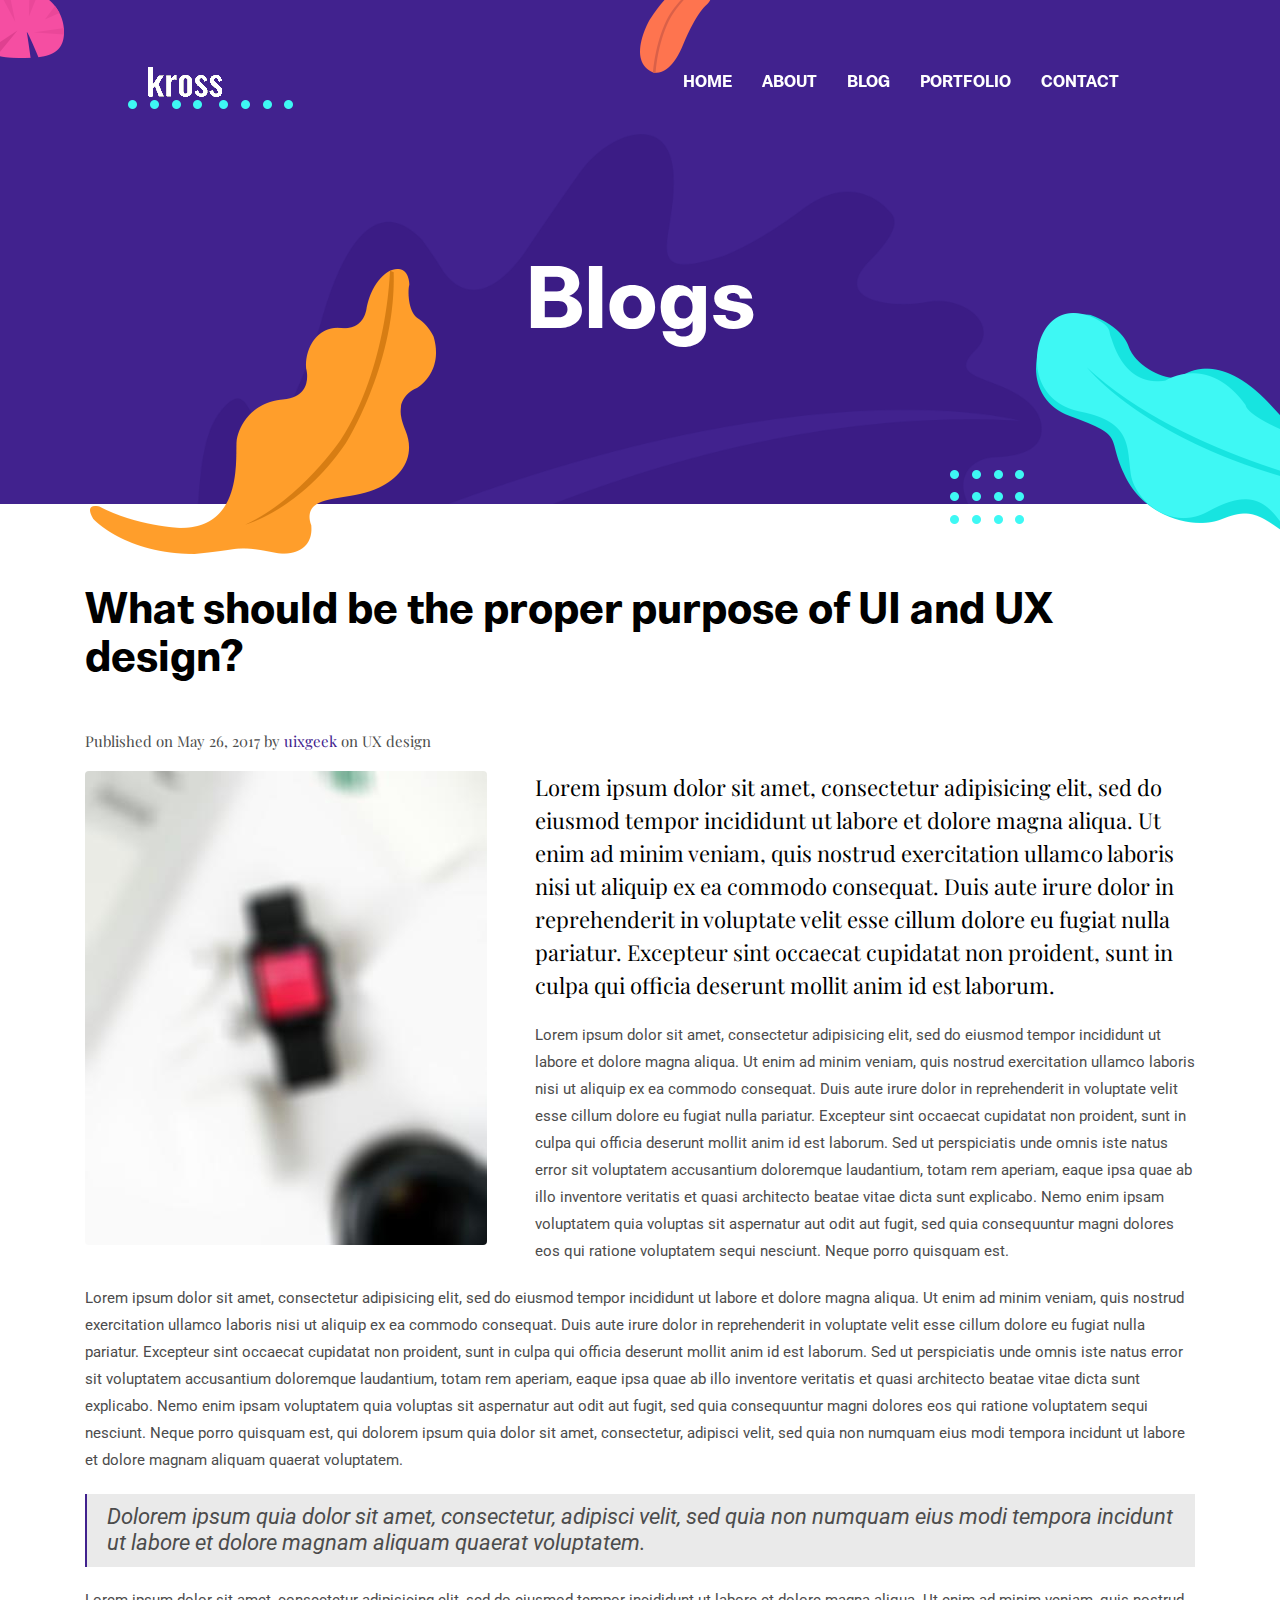
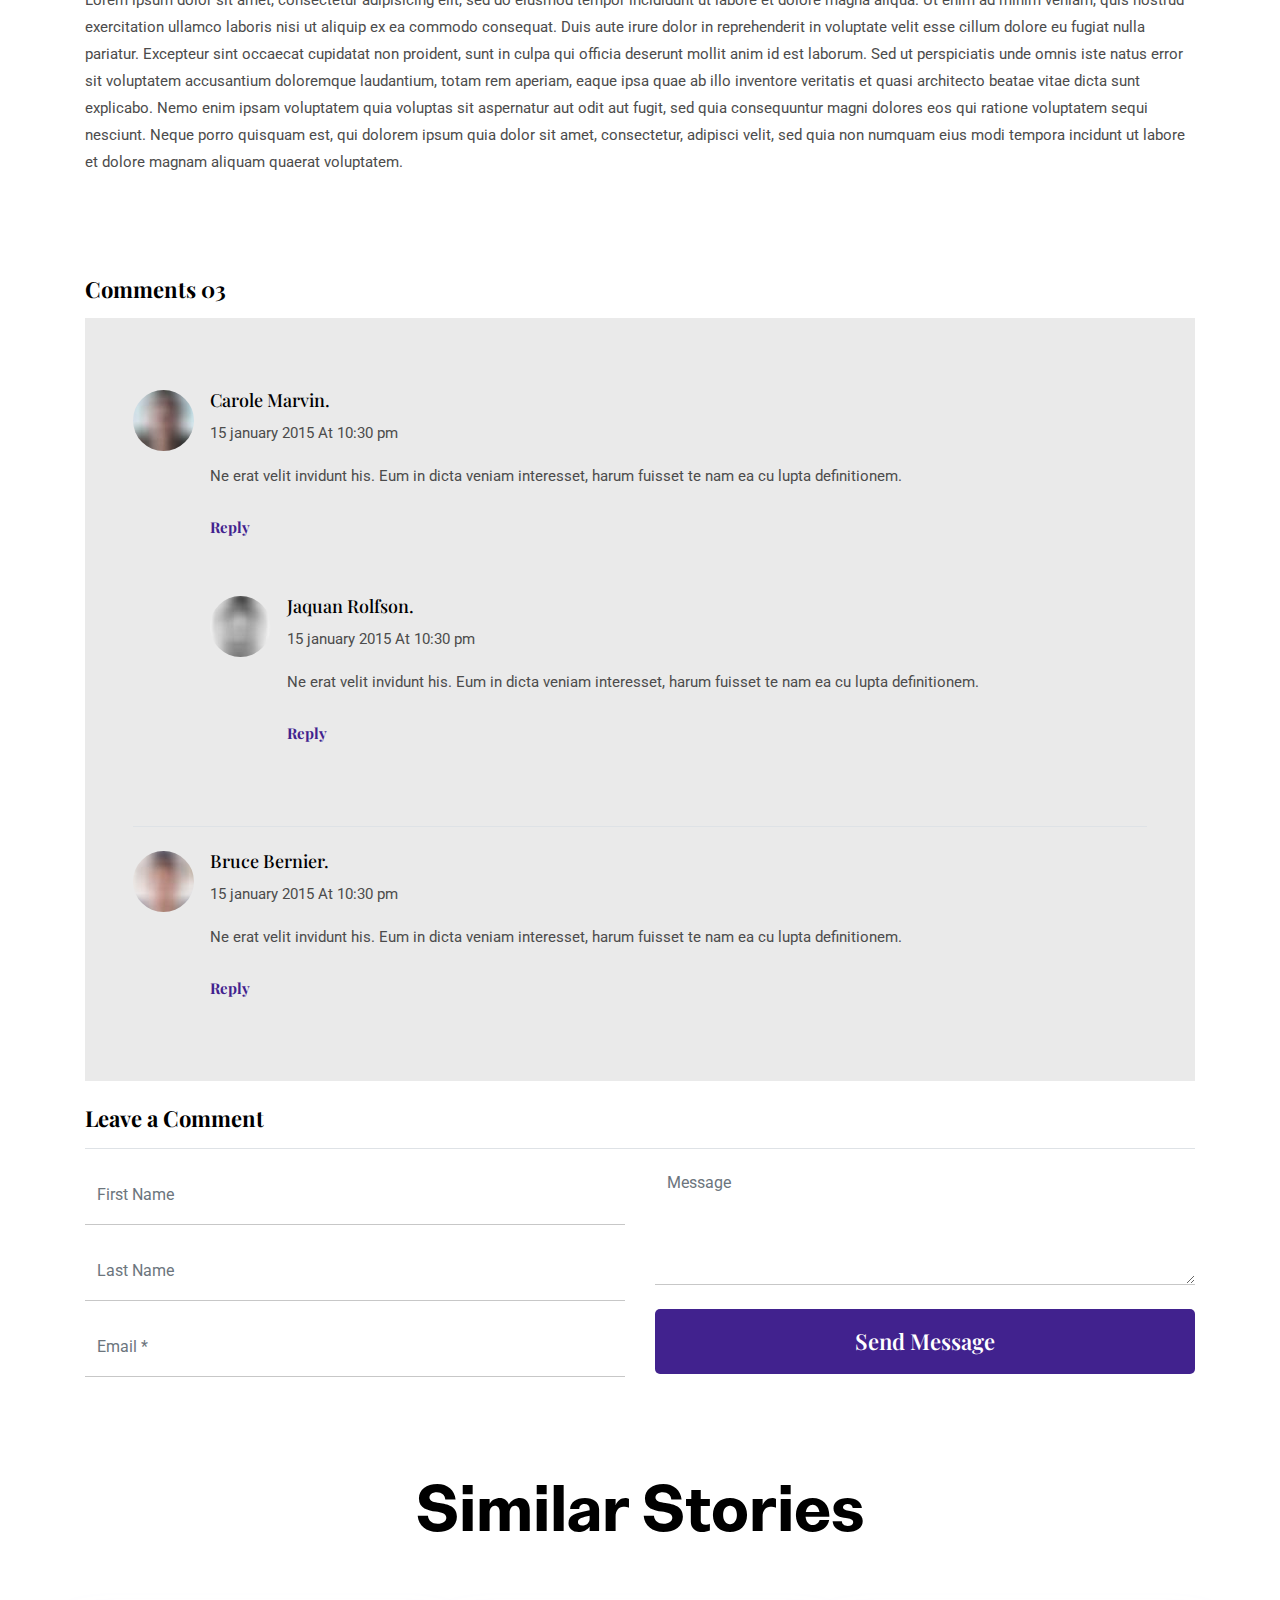
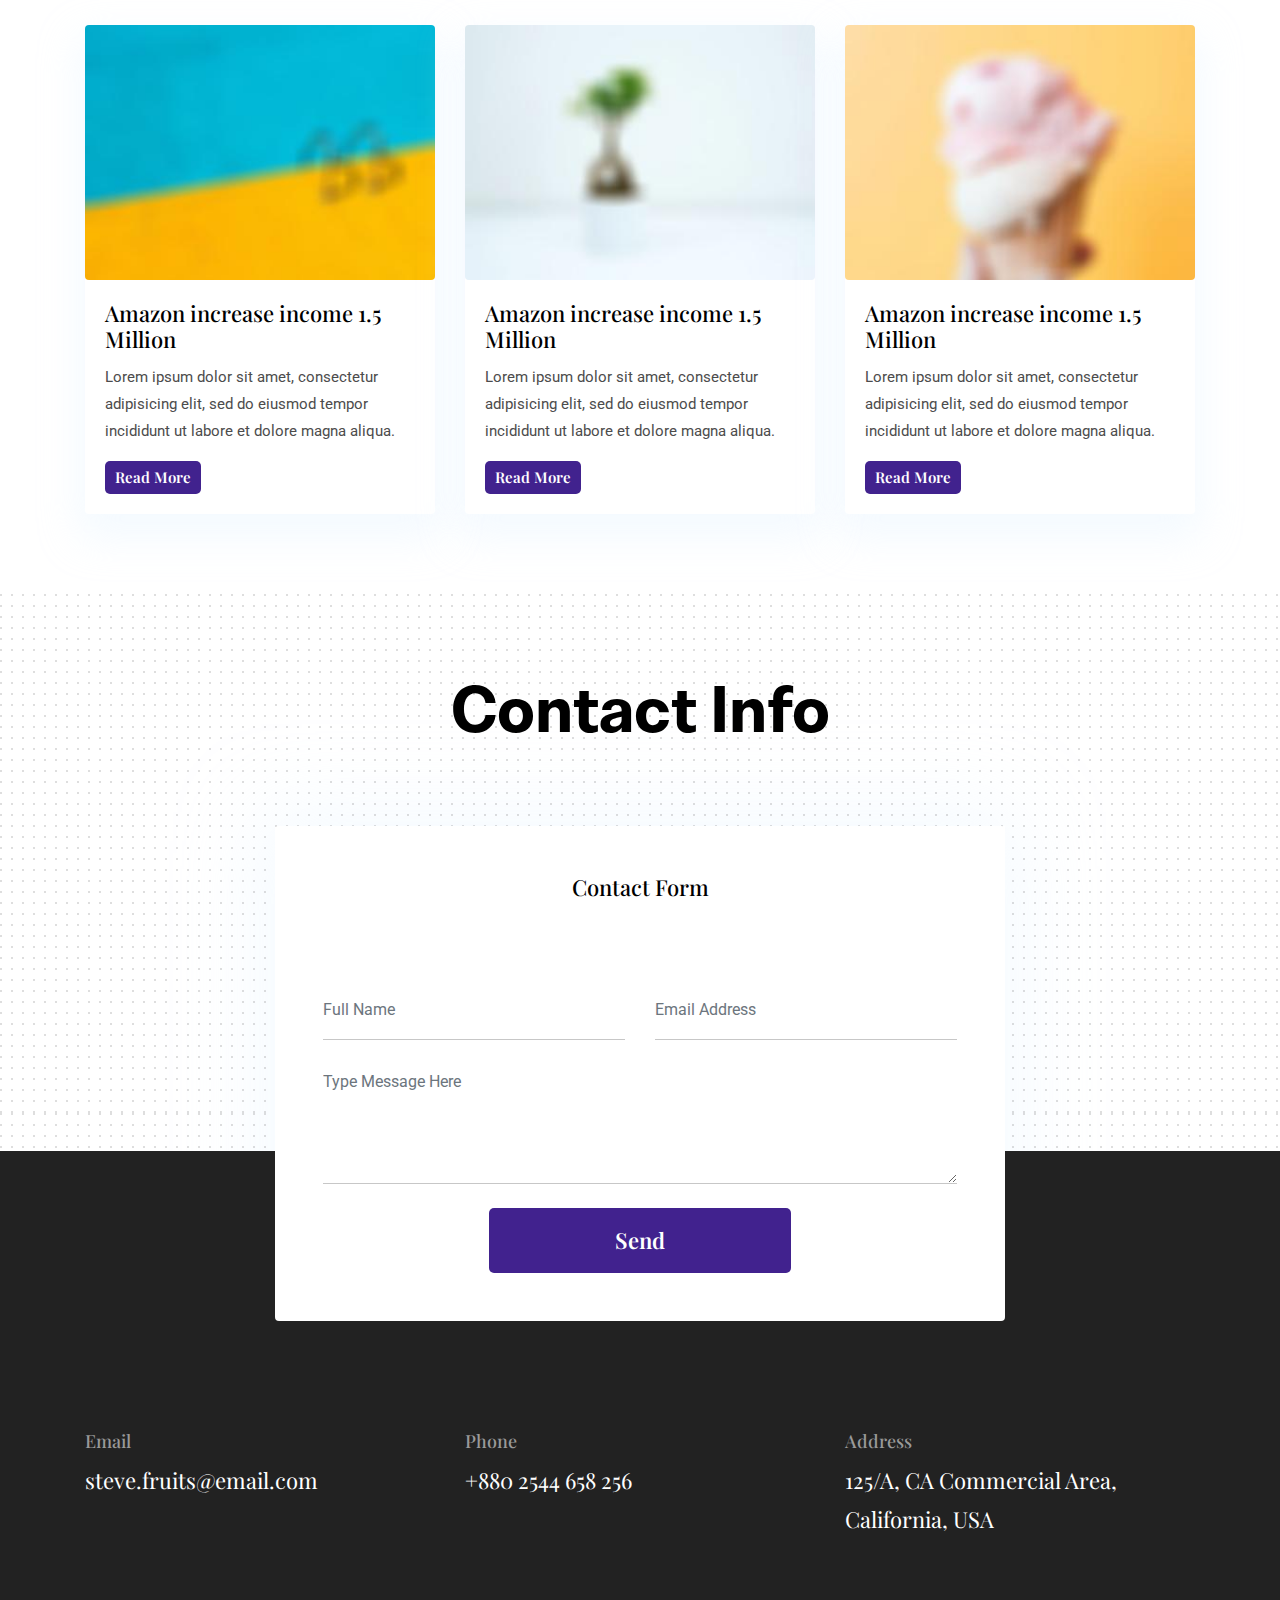
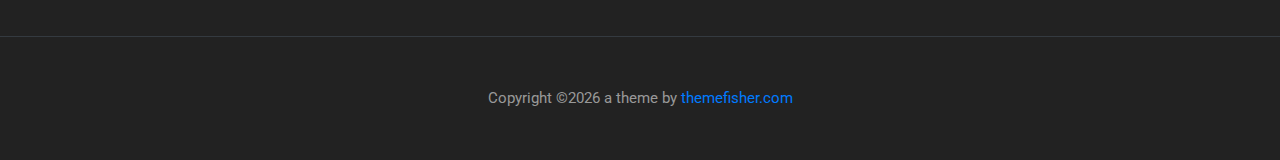
<file: blog-single.html>
<!DOCTYPE html>
<html lang="zxx">

<head>
  <meta charset="utf-8">
  <title>Portfolio Template</title>

  <!-- mobile responsive meta -->
  <meta name="viewport" content="width=device-width, initial-scale=1">
  <meta name="viewport" content="width=device-width, initial-scale=1, maximum-scale=1">
  
  <!-- ** Plugins Needed for the Project ** -->
  <!-- Bootstrap -->
  <link rel="stylesheet" href="plugins/bootstrap/bootstrap.min.css">
  <!-- slick slider -->
  <link rel="stylesheet" href="plugins/slick/slick.css">
  <!-- themefy-icon -->
  <link rel="stylesheet" href="plugins/themify-icons/themify-icons.css">

  <!-- Main Stylesheet -->
  <link href="css/style.css" rel="stylesheet">
  
  <!--Favicon-->
  <link rel="shortcut icon" href="images/favicon.ico" type="image/x-icon">
  <link rel="icon" href="images/favicon.ico" type="image/x-icon">

</head>

<body>
  

<header class="navigation fixed-top">
  <nav class="navbar navbar-expand-lg navbar-dark">
    <a class="navbar-brand font-tertiary h3" href="index.html"><img src="images/logo.png" alt="Myself"></a>
    <button class="navbar-toggler" type="button" data-toggle="collapse" data-target="#navigation"
      aria-controls="navigation" aria-expanded="false" aria-label="Toggle navigation">
      <span class="navbar-toggler-icon"></span>
    </button>

    <div class="collapse navbar-collapse text-center" id="navigation">
      <ul class="navbar-nav ml-auto">
        <li class="nav-item active">
          <a class="nav-link" href="index.html">Home</a>
        </li>
        <li class="nav-item">
          <a class="nav-link" href="about.html">about</a>
        </li>
        <li class="nav-item">
          <a class="nav-link" href="blog.html">Blog</a>
        </li>
        <li class="nav-item">
          <a class="nav-link" href="portfolio.html">Portfolio</a>
        </li>
        <li class="nav-item">
          <a class="nav-link" href="contact.html">Contact</a>
        </li>
      </ul>
    </div>
  </nav>
</header>

<!-- page title -->
<section class="page-title bg-primary position-relative">
  <div class="container">
    <div class="row">
      <div class="col-12 text-center">
        <h1 class="text-white font-tertiary">Blogs</h1>
      </div>
    </div>
  </div>
  <!-- background shapes -->
  <img src="images/illustrations/page-title.png" alt="illustrations" class="bg-shape-1 w-100">
  <img src="images/illustrations/leaf-pink-round.png" alt="illustrations" class="bg-shape-2">
  <img src="images/illustrations/dots-cyan.png" alt="illustrations" class="bg-shape-3">
  <img src="images/illustrations/leaf-orange.png" alt="illustrations" class="bg-shape-4">
  <img src="images/illustrations/leaf-yellow.png" alt="illustrations" class="bg-shape-5">
  <img src="images/illustrations/dots-group-cyan.png" alt="illustrations" class="bg-shape-6">
  <img src="images/illustrations/leaf-cyan-lg.png" alt="illustrations" class="bg-shape-7">
</section>
<!-- /page title -->

<section class="section">
  <div class="container">
    <div class="row">
      <div class="col-lg-12">
        <h3 class="font-tertiary mb-5">What should be the proper purpose of UI and UX design?</h3>
        <p class="font-secondary">Published on May 26, 2017 by <span class="text-primary">uixgeek</span
            class="text-primary"> on <span>UX design</span></p>
        <div class="content">
          <img src="images/blog/post-1.jpg" alt="post-thumb" class="img-fluid rounded float-left mr-5 mb-4">
          <strong>Lorem ipsum dolor sit amet, consectetur adipisicing elit, sed do eiusmod tempor incididunt ut labore
            et dolore magna aliqua. Ut enim ad minim veniam, quis nostrud exercitation ullamco laboris nisi ut aliquip
            ex ea commodo consequat. Duis aute irure dolor in reprehenderit in voluptate velit esse cillum dolore eu
            fugiat nulla pariatur. Excepteur sint occaecat cupidatat non proident, sunt in culpa qui officia deserunt
            mollit anim id est laborum.</strong>
          <p>Lorem ipsum dolor sit amet, consectetur adipisicing elit, sed do eiusmod tempor incididunt ut labore et
            dolore magna aliqua. Ut enim ad minim veniam, quis nostrud exercitation ullamco laboris nisi ut aliquip ex
            ea commodo consequat. Duis aute irure dolor in reprehenderit in voluptate velit esse cillum dolore eu fugiat
            nulla pariatur. Excepteur sint occaecat cupidatat non proident, sunt in culpa qui officia deserunt mollit
            anim id est laborum. Sed ut perspiciatis unde omnis iste natus error sit voluptatem accusantium doloremque
            laudantium, totam rem aperiam, eaque ipsa quae ab illo inventore veritatis et quasi architecto beatae vitae
            dicta sunt explicabo. Nemo enim ipsam voluptatem quia voluptas sit aspernatur aut odit aut fugit, sed quia
            consequuntur magni dolores eos qui ratione voluptatem sequi nesciunt. Neque porro quisquam est.</p>
          <p>Lorem ipsum dolor sit amet, consectetur adipisicing elit, sed do eiusmod tempor incididunt ut labore et
            dolore magna aliqua. Ut enim ad minim veniam, quis nostrud exercitation ullamco laboris nisi ut aliquip ex
            ea commodo consequat. Duis aute irure dolor in reprehenderit in voluptate velit esse cillum dolore eu fugiat
            nulla pariatur. Excepteur sint occaecat cupidatat non proident, sunt in culpa qui officia deserunt mollit
            anim id est laborum. Sed ut perspiciatis unde omnis iste natus error sit voluptatem accusantium doloremque
            laudantium, totam rem aperiam, eaque ipsa quae ab illo inventore veritatis et quasi architecto beatae vitae
            dicta sunt explicabo. Nemo enim ipsam voluptatem quia voluptas sit aspernatur aut odit aut fugit, sed quia
            consequuntur magni dolores eos qui ratione voluptatem sequi nesciunt. Neque porro quisquam est, qui dolorem
            ipsum quia dolor sit amet, consectetur, adipisci velit, sed quia non numquam eius modi tempora incidunt ut
            labore et dolore magnam aliquam quaerat voluptatem.</p>
          <blockquote>Dolorem ipsum quia dolor sit amet, consectetur, adipisci velit, sed quia non numquam eius modi
            tempora incidunt ut labore et dolore magnam aliquam quaerat voluptatem.</blockquote>
          <p>Lorem ipsum dolor sit amet, consectetur adipisicing elit, sed do eiusmod tempor incididunt ut labore et
            dolore magna aliqua. Ut enim ad minim veniam, quis nostrud exercitation ullamco laboris nisi ut aliquip ex
            ea commodo consequat. Duis aute irure dolor in reprehenderit in voluptate velit esse cillum dolore eu fugiat
            nulla pariatur. Excepteur sint occaecat cupidatat non proident, sunt in culpa qui officia deserunt mollit
            anim id est laborum. Sed ut perspiciatis unde omnis iste natus error sit voluptatem accusantium doloremque
            laudantium, totam rem aperiam, eaque ipsa quae ab illo inventore veritatis et quasi architecto beatae vitae
            dicta sunt explicabo. Nemo enim ipsam voluptatem quia voluptas sit aspernatur aut odit aut fugit, sed quia
            consequuntur magni dolores eos qui ratione voluptatem sequi nesciunt. Neque porro quisquam est, qui dolorem
            ipsum quia dolor sit amet, consectetur, adipisci velit, sed quia non numquam eius modi tempora incidunt ut
            labore et dolore magnam aliquam quaerat voluptatem.</p>
        </div>
      </div>
    </div>
  </div>
</section>

<section>
  <div class="container">
    <div class="row">
      <div class="col-lg-12">
        <h4 class="font-weight-bold mb-3">Comments 03</h4>
        <div class="bg-gray p-5 mb-4">
          <div class="media border-bottom py-4">
            <img src="images/user-1.jpg" class="img-fluid align-self-start rounded-circle mr-3" alt="">
            <div class="media-body">
              <h5 class="mt-0">Carole Marvin.</h5>
              <p>15 january 2015 At 10:30 pm</p>
              <p>Ne erat velit invidunt his. Eum in dicta veniam interesset, harum fuisset te nam ea cu lupta
                definitionem.</p>
              <a href="#" class="btn btn-transparent btn-sm pl-0">Reply</a>
              <div class="media my-5">
                <img src="images/user-2.jpg" class="img-fluid align-self-start rounded-circle mr-3" alt="">
                <div class="media-body">
                  <h5 class="mt-0">Jaquan Rolfson.</h5>
                  <p>15 january 2015 At 10:30 pm</p>
                  <p>Ne erat velit invidunt his. Eum in dicta veniam interesset, harum fuisset te nam ea cu lupta
                    definitionem.</p>
                  <a href="#" class="btn btn-transparent btn-sm pl-0">Reply</a>
                </div>
              </div>
            </div>
          </div>
          <div class="media py-4">
            <img src="images/user-3.jpg" class="img-fluid align-self-start rounded-circle mr-3" alt="">
            <div class="media-body">
              <h5 class="mt-0">Bruce Bernier.</h5>
              <p>15 january 2015 At 10:30 pm</p>
              <p>Ne erat velit invidunt his. Eum in dicta veniam interesset, harum fuisset te nam ea cu lupta
                definitionem.</p>
              <a href="#" class="btn btn-transparent btn-sm pl-0">Reply</a>
            </div>
          </div>
        </div>
        <h4 class="font-weight-bold mb-3 border-bottom pb-3">Leave a Comment</h4>
        <form action="#" class="row">
          <div class="col-md-6">
            <input type="text" class="form-control mb-3" placeholder="First Name" name="fname" id="fname">
            <input type="text" class="form-control mb-3" placeholder="Last Name" name="lname" id="lname">
            <input type="text" class="form-control mb-3" placeholder="Email *" name="mail" id="mail">
          </div>
          <div class="col-md-6">
            <textarea name="comment" id="comment" placeholder="Message" class="form-control mb-4"></textarea>
            <button type="submit" class="btn btn-primary w-100">Send Message</button>
          </div>
        </form>
      </div>
    </div>
  </div>
</section>

<!-- blog -->
<section class="section">
  <div class="container">
    <div class="row">
      <div class="col-12 text-center">
        <h2 class="section-title">Similar Stories</h2>
      </div>
      <div class="col-lg-4 col-sm-6 mb-4 mb-lg-0">
        <article class="card shadow">
          <img class="rounded card-img-top" src="images/blog/post-3.jpg" alt="post-thumb">
          <div class="card-body">
            <h4 class="card-title"><a class="text-dark" href="blog-single.html">Amazon increase income 1.5 Million</a>
            </h4>
            <p class="cars-text">Lorem ipsum dolor sit amet, consectetur adipisicing elit, sed do eiusmod tempor
              incididunt ut labore et
              dolore magna aliqua.</p>
            <a href="blog-single.html" class="btn btn-xs btn-primary">Read More</a>
          </div>
        </article>
      </div>
      <div class="col-lg-4 col-sm-6 mb-4 mb-lg-0">
        <article class="card shadow">
          <img class="rounded card-img-top" src="images/blog/post-4.jpg" alt="post-thumb">
          <div class="card-body">
            <h4 class="card-title"><a class="text-dark" href="blog-single.html">Amazon increase income 1.5 Million</a>
            </h4>
            <p class="cars-text">Lorem ipsum dolor sit amet, consectetur adipisicing elit, sed do eiusmod tempor
              incididunt ut labore et
              dolore magna aliqua.</p>
            <a href="blog-single.html" class="btn btn-xs btn-primary">Read More</a>
          </div>
        </article>
      </div>
      <div class="col-lg-4 col-sm-6 mb-4 mb-lg-0">
        <article class="card shadow">
          <img class="rounded card-img-top" src="images/blog/post-2.jpg" alt="post-thumb">
          <div class="card-body">
            <h4 class="card-title"><a class="text-dark" href="blog-single.html">Amazon increase income 1.5 Million</a>
            </h4>
            <p class="cars-text">Lorem ipsum dolor sit amet, consectetur adipisicing elit, sed do eiusmod tempor
              incididunt ut labore et
              dolore magna aliqua.</p>
            <a href="blog-single.html" class="btn btn-xs btn-primary">Read More</a>
          </div>
        </article>
      </div>
    </div>
  </div>
</section>
<!-- /blog -->

<!-- contact -->
<section class="section section-on-footer" data-background="images/backgrounds/bg-dots.png">
  <div class="container">
    <div class="row">
      <div class="col-12 text-center">
        <h2 class="section-title">Contact Info</h2>
      </div>
      <div class="col-lg-8 mx-auto">
        <div class="bg-white rounded text-center p-5 shadow-down">
          <h4 class="mb-80">Contact Form</h4>
          <form action="#" class="row">
            <div class="col-md-6">
              <input type="text" id="name" name="name" placeholder="Full Name" class="form-control px-0 mb-4">
            </div>
            <div class="col-md-6">
              <input type="email" id="email" name="email" placeholder="Email Address" class="form-control px-0 mb-4">
            </div>
            <div class="col-12">
              <textarea name="message" id="message" class="form-control px-0 mb-4"
                placeholder="Type Message Here"></textarea>
            </div>
            <div class="col-lg-6 col-10 mx-auto">
              <button class="btn btn-primary w-100">send</button>
            </div>
          </form>
        </div>
      </div>
    </div>
  </div>
</section>
<!-- /contact -->

<!-- footer -->
<footer class="bg-dark footer-section">
  <div class="section">
    <div class="container">
      <div class="row">
        <div class="col-md-4">
          <h5 class="text-light">Email</h5>
          <p class="text-white paragraph-lg font-secondary">steve.fruits@email.com</p>
        </div>
        <div class="col-md-4">
          <h5 class="text-light">Phone</h5>
          <p class="text-white paragraph-lg font-secondary">+880 2544 658 256</p>
        </div>
        <div class="col-md-4">
          <h5 class="text-light">Address</h5>
          <p class="text-white paragraph-lg font-secondary">125/A, CA Commercial Area, California, USA</p>
        </div>
      </div>
    </div>
  </div>
  <div class="border-top text-center border-dark py-5">
    <p class="mb-0 text-light">Copyright ©<script>
        var CurrentYear = new Date().getFullYear()
        document.write(CurrentYear)
      </script> a theme by <a href="themefisher.com">themefisher.com</a></p>
  </div>
</footer>
<!-- /footer -->

<!-- jQuery -->
<script src="plugins/jQuery/jquery.min.js"></script>
<!-- Bootstrap JS -->
<script src="plugins/bootstrap/bootstrap.min.js"></script>
<!-- slick slider -->
<script src="plugins/slick/slick.min.js"></script>
<!-- filter -->
<script src="plugins/shuffle/shuffle.min.js"></script>

<!-- Main Script -->
<script src="js/script.js"></script>

</body>
</html>
</file>
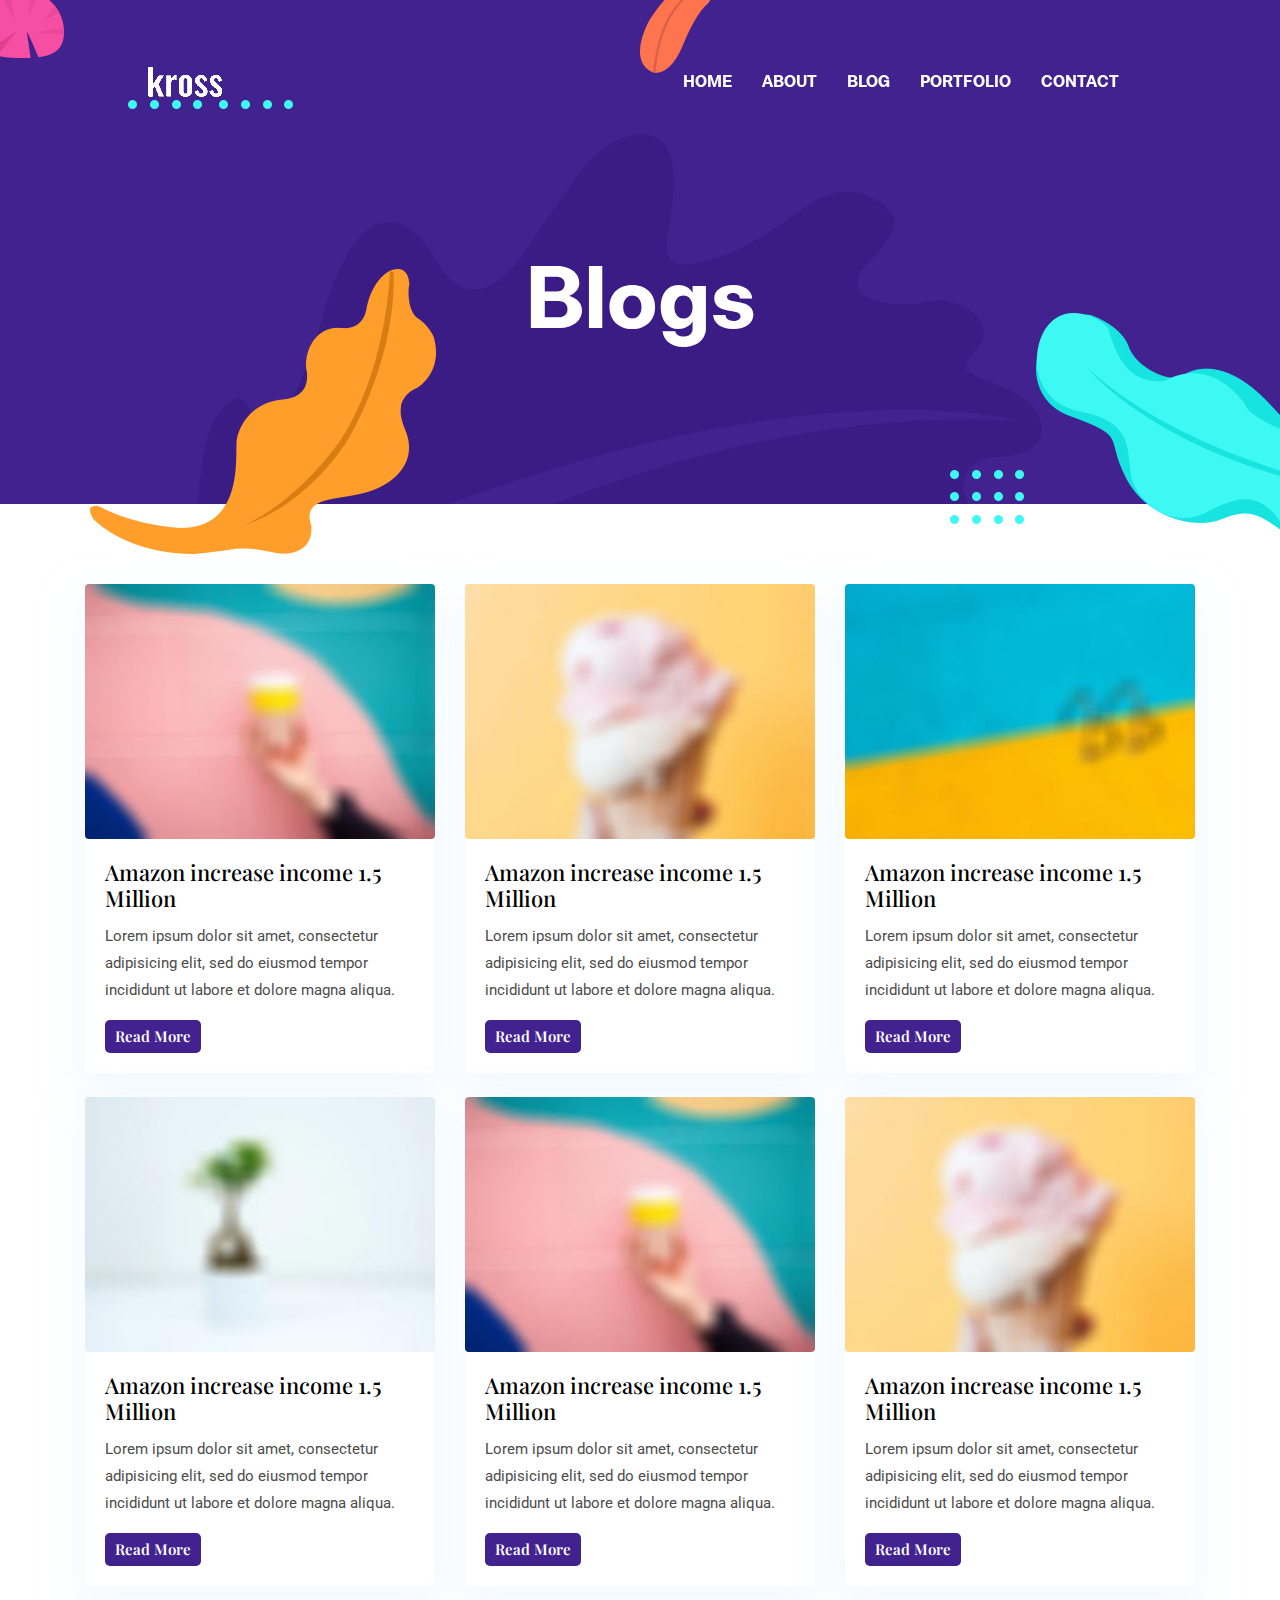
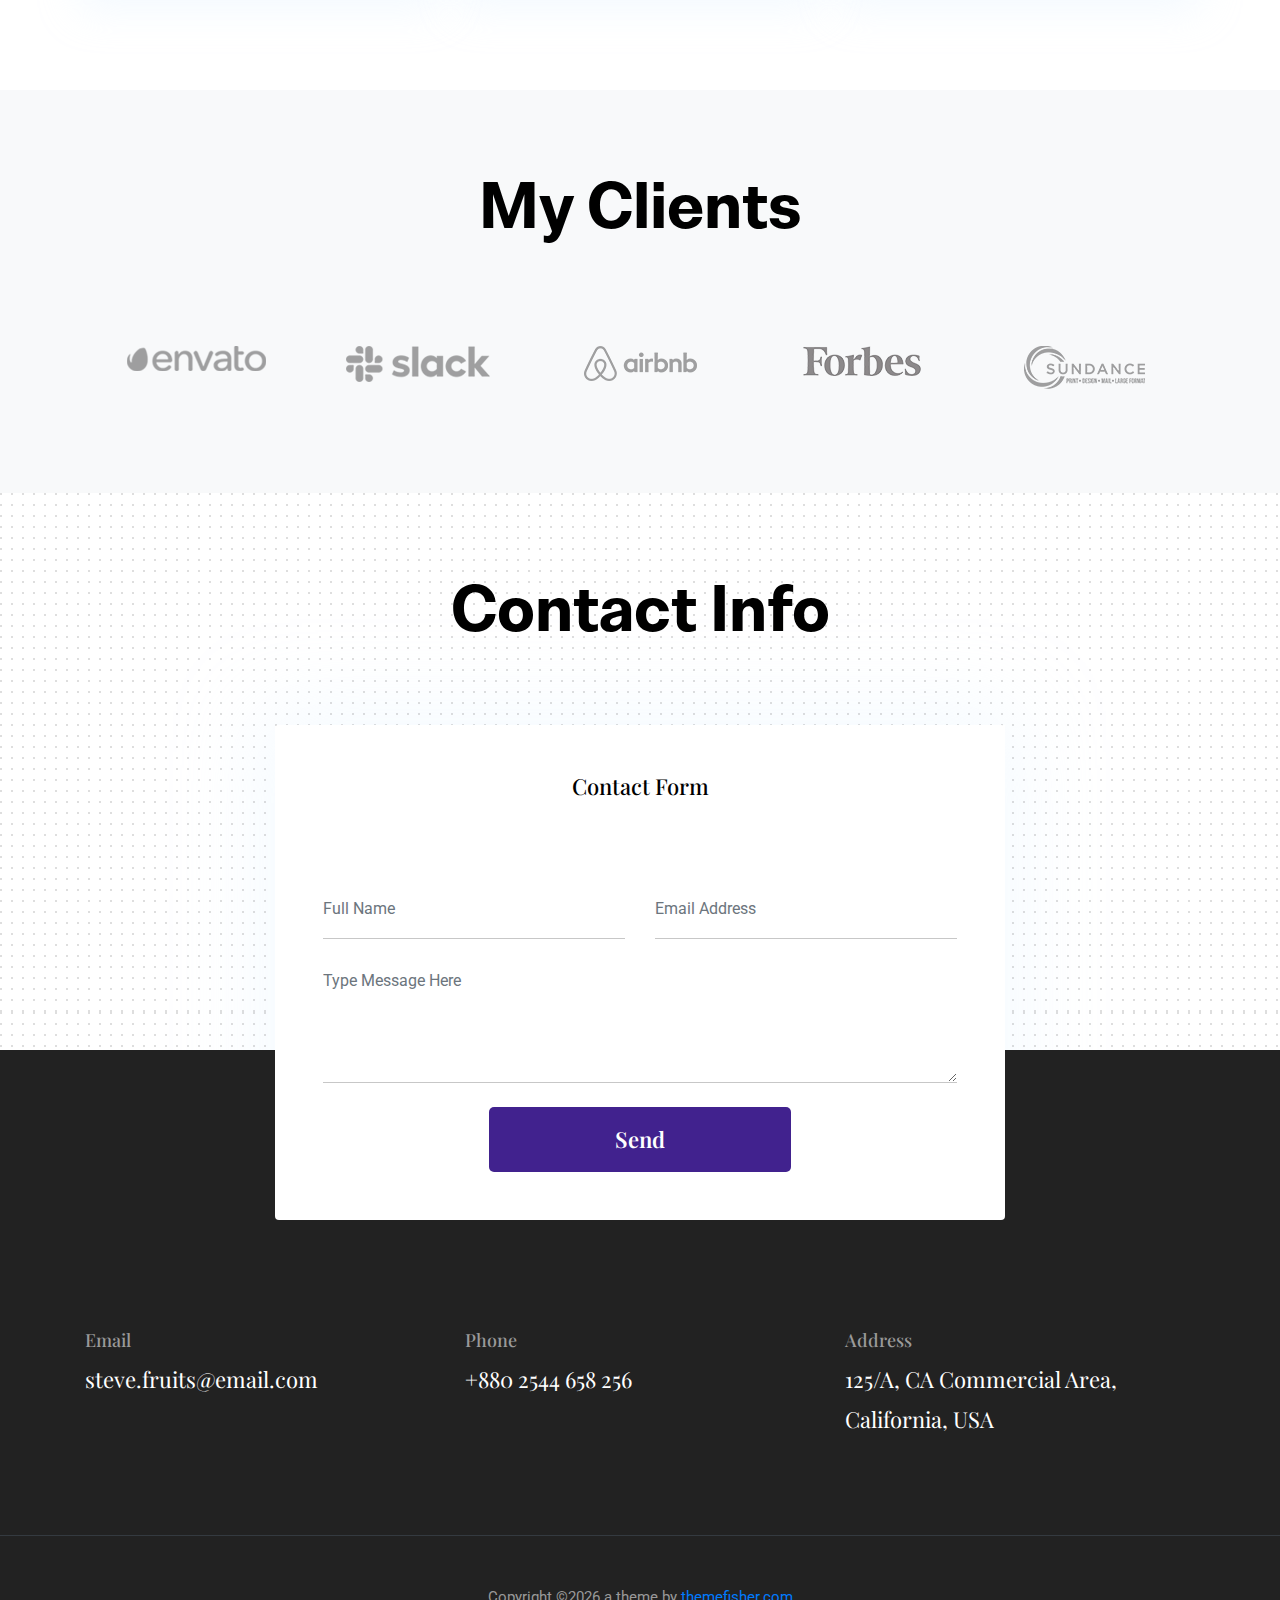
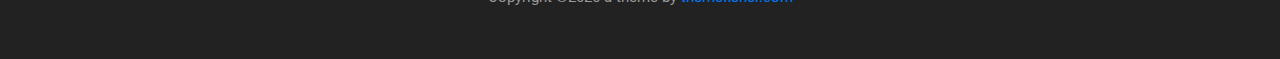
<file: blog.html>
<!DOCTYPE html>
<html lang="zxx">

<head>
  <meta charset="utf-8">
  <title>Portfolio Template</title>

  <!-- mobile responsive meta -->
  <meta name="viewport" content="width=device-width, initial-scale=1">
  <meta name="viewport" content="width=device-width, initial-scale=1, maximum-scale=1">
  
  <!-- ** Plugins Needed for the Project ** -->
  <!-- Bootstrap -->
  <link rel="stylesheet" href="plugins/bootstrap/bootstrap.min.css">
  <!-- slick slider -->
  <link rel="stylesheet" href="plugins/slick/slick.css">
  <!-- themefy-icon -->
  <link rel="stylesheet" href="plugins/themify-icons/themify-icons.css">

  <!-- Main Stylesheet -->
  <link href="css/style.css" rel="stylesheet">
  
  <!--Favicon-->
  <link rel="shortcut icon" href="images/favicon.ico" type="image/x-icon">
  <link rel="icon" href="images/favicon.ico" type="image/x-icon">

</head>

<body>
  

<header class="navigation fixed-top">
  <nav class="navbar navbar-expand-lg navbar-dark">
    <a class="navbar-brand font-tertiary h3" href="index.html"><img src="images/logo.png" alt="Myself"></a>
    <button class="navbar-toggler" type="button" data-toggle="collapse" data-target="#navigation"
      aria-controls="navigation" aria-expanded="false" aria-label="Toggle navigation">
      <span class="navbar-toggler-icon"></span>
    </button>

    <div class="collapse navbar-collapse text-center" id="navigation">
      <ul class="navbar-nav ml-auto">
        <li class="nav-item active">
          <a class="nav-link" href="index.html">Home</a>
        </li>
        <li class="nav-item">
          <a class="nav-link" href="about.html">about</a>
        </li>
        <li class="nav-item">
          <a class="nav-link" href="blog.html">Blog</a>
        </li>
        <li class="nav-item">
          <a class="nav-link" href="portfolio.html">Portfolio</a>
        </li>
        <li class="nav-item">
          <a class="nav-link" href="contact.html">Contact</a>
        </li>
      </ul>
    </div>
  </nav>
</header>

<!-- page title -->
<section class="page-title bg-primary position-relative">
  <div class="container">
    <div class="row">
      <div class="col-12 text-center">
        <h1 class="text-white font-tertiary">Blogs</h1>
      </div>
    </div>
  </div>
  <!-- background shapes -->
  <img src="images/illustrations/page-title.png" alt="illustrations" class="bg-shape-1 w-100">
  <img src="images/illustrations/leaf-pink-round.png" alt="illustrations" class="bg-shape-2">
  <img src="images/illustrations/dots-cyan.png" alt="illustrations" class="bg-shape-3">
  <img src="images/illustrations/leaf-orange.png" alt="illustrations" class="bg-shape-4">
  <img src="images/illustrations/leaf-yellow.png" alt="illustrations" class="bg-shape-5">
  <img src="images/illustrations/dots-group-cyan.png" alt="illustrations" class="bg-shape-6">
  <img src="images/illustrations/leaf-cyan-lg.png" alt="illustrations" class="bg-shape-7">
</section>
<!-- /page title -->

<!-- blog -->
<section class="section">
  <div class="container">
    <div class="row">
        <div class="col-lg-4 col-sm-6 mb-4">
          <article class="card shadow">
            <img class="rounded card-img-top" src="images/blog/post-5.jpg" alt="post-thumb">
            <div class="card-body">
              <h4 class="card-title"><a class="text-dark" href="blog-single.html">Amazon increase income 1.5 Million</a>
              </h4>
              <p class="cars-text">Lorem ipsum dolor sit amet, consectetur adipisicing elit, sed do eiusmod tempor
                incididunt ut labore et
                dolore magna aliqua.</p>
              <a href="blog-single.html" class="btn btn-xs btn-primary">Read More</a>
            </div>
          </article>
        </div>
      <div class="col-lg-4 col-sm-6 mb-4">
        <article class="card shadow">
          <img class="rounded card-img-top" src="images/blog/post-2.jpg" alt="post-thumb">
          <div class="card-body">
            <h4 class="card-title"><a class="text-dark" href="blog-single.html">Amazon increase income 1.5 Million</a>
            </h4>
            <p class="cars-text">Lorem ipsum dolor sit amet, consectetur adipisicing elit, sed do eiusmod tempor
              incididunt ut labore et
              dolore magna aliqua.</p>
            <a href="blog-single.html" class="btn btn-xs btn-primary">Read More</a>
          </div>
        </article>
      </div>
      <div class="col-lg-4 col-sm-6 mb-4">
        <article class="card shadow">
          <img class="rounded card-img-top" src="images/blog/post-3.jpg" alt="post-thumb">
          <div class="card-body">
            <h4 class="card-title"><a class="text-dark" href="blog-single.html">Amazon increase income 1.5 Million</a>
            </h4>
            <p class="cars-text">Lorem ipsum dolor sit amet, consectetur adipisicing elit, sed do eiusmod tempor
              incididunt ut labore et
              dolore magna aliqua.</p>
            <a href="blog-single.html" class="btn btn-xs btn-primary">Read More</a>
          </div>
        </article>
      </div>
      <div class="col-lg-4 col-sm-6 mb-4">
        <article class="card shadow">
          <img class="rounded card-img-top" src="images/blog/post-4.jpg" alt="post-thumb">
          <div class="card-body">
            <h4 class="card-title"><a class="text-dark" href="blog-single.html">Amazon increase income 1.5 Million</a>
            </h4>
            <p class="cars-text">Lorem ipsum dolor sit amet, consectetur adipisicing elit, sed do eiusmod tempor
              incididunt ut labore et
              dolore magna aliqua.</p>
            <a href="blog-single.html" class="btn btn-xs btn-primary">Read More</a>
          </div>
        </article>
      </div>
      <div class="col-lg-4 col-sm-6 mb-4">
        <article class="card shadow">
          <img class="rounded card-img-top" src="images/blog/post-5.jpg" alt="post-thumb">
          <div class="card-body">
            <h4 class="card-title"><a class="text-dark" href="blog-single.html">Amazon increase income 1.5 Million</a>
            </h4>
            <p class="cars-text">Lorem ipsum dolor sit amet, consectetur adipisicing elit, sed do eiusmod tempor
              incididunt ut labore et
              dolore magna aliqua.</p>
            <a href="blog-single.html" class="btn btn-xs btn-primary">Read More</a>
          </div>
        </article>
      </div>
      <div class="col-lg-4 col-sm-6 mb-4">
        <article class="card shadow">
          <img class="rounded card-img-top" src="images/blog/post-2.jpg" alt="post-thumb">
          <div class="card-body">
            <h4 class="card-title"><a class="text-dark" href="blog-single.html">Amazon increase income 1.5 Million</a>
            </h4>
            <p class="cars-text">Lorem ipsum dolor sit amet, consectetur adipisicing elit, sed do eiusmod tempor
              incididunt ut labore et
              dolore magna aliqua.</p>
            <a href="blog-single.html" class="btn btn-xs btn-primary">Read More</a>
          </div>
        </article>
      </div>
    </div>
  </div>
</section>
<!-- /blog -->

<!-- clients -->
<section class="section bg-light">
  <div class="container">
    <div class="row">
      <div class="col-12 text-center">
        <h2 class="section-title">My Clients</h2>
      </div>
    </div>
    <div class="row">
      <div class="col-12">
        <div class="client-logo-slider d-flex align-items-center">
          <a href="#" class="text-center d-block outline-0 p-4"><img class="d-unset img-fluid"
              src="images/clients-logo/client-logo-1.png" alt="client-logo"></a>
          <a href="#" class="text-center d-block outline-0 p-4"><img class="d-unset img-fluid"
              src="images/clients-logo/client-logo-2.png" alt="client-logo"></a>
          <a href="#" class="text-center d-block outline-0 p-4"><img class="d-unset img-fluid"
              src="images/clients-logo/client-logo-3.png" alt="client-logo"></a>
          <a href="#" class="text-center d-block outline-0 p-4"><img class="d-unset img-fluid"
              src="images/clients-logo/client-logo-4.png" alt="client-logo"></a>
          <a href="#" class="text-center d-block outline-0 p-4"><img class="d-unset img-fluid"
              src="images/clients-logo/client-logo-5.png" alt="client-logo"></a>
          <a href="#" class="text-center d-block outline-0 p-4"><img class="d-unset img-fluid"
              src="images/clients-logo/client-logo-1.png" alt="client-logo"></a>
          <a href="#" class="text-center d-block outline-0 p-4"><img class="d-unset img-fluid"
              src="images/clients-logo/client-logo-2.png" alt="client-logo"></a>
          <a href="#" class="text-center d-block outline-0 p-4"><img class="d-unset img-fluid"
              src="images/clients-logo/client-logo-3.png" alt="client-logo"></a>
          <a href="#" class="text-center d-block outline-0 p-4"><img class="d-unset img-fluid"
              src="images/clients-logo/client-logo-4.png" alt="client-logo"></a>
          <a href="#" class="text-center d-block outline-0 p-4"><img class="d-unset img-fluid"
              src="images/clients-logo/client-logo-5.png" alt="client-logo"></a>
        </div>
      </div>
    </div>
  </div>
</section>
<!-- /clients -->

<!-- contact -->
<section class="section section-on-footer" data-background="images/backgrounds/bg-dots.png">
  <div class="container">
    <div class="row">
      <div class="col-12 text-center">
        <h2 class="section-title">Contact Info</h2>
      </div>
      <div class="col-lg-8 mx-auto">
        <div class="bg-white rounded text-center p-5 shadow-down">
          <h4 class="mb-80">Contact Form</h4>
          <form action="#" class="row">
            <div class="col-md-6">
              <input type="text" id="name" name="name" placeholder="Full Name" class="form-control px-0 mb-4">
            </div>
            <div class="col-md-6">
              <input type="email" id="email" name="email" placeholder="Email Address" class="form-control px-0 mb-4">
            </div>
            <div class="col-12">
              <textarea name="message" id="message" class="form-control px-0 mb-4"
                placeholder="Type Message Here"></textarea>
            </div>
            <div class="col-lg-6 col-10 mx-auto">
              <button class="btn btn-primary w-100">send</button>
            </div>
          </form>
        </div>
      </div>
    </div>
  </div>
</section>
<!-- /contact -->

<!-- footer -->
<footer class="bg-dark footer-section">
  <div class="section">
    <div class="container">
      <div class="row">
        <div class="col-md-4">
          <h5 class="text-light">Email</h5>
          <p class="text-white paragraph-lg font-secondary">steve.fruits@email.com</p>
        </div>
        <div class="col-md-4">
          <h5 class="text-light">Phone</h5>
          <p class="text-white paragraph-lg font-secondary">+880 2544 658 256</p>
        </div>
        <div class="col-md-4">
          <h5 class="text-light">Address</h5>
          <p class="text-white paragraph-lg font-secondary">125/A, CA Commercial Area, California, USA</p>
        </div>
      </div>
    </div>
  </div>
  <div class="border-top text-center border-dark py-5">
    <p class="mb-0 text-light">Copyright ©<script>
        var CurrentYear = new Date().getFullYear()
        document.write(CurrentYear)
      </script> a theme by <a href="themefisher.com">themefisher.com</a></p>
  </div>
</footer>
<!-- /footer -->

<!-- jQuery -->
<script src="plugins/jQuery/jquery.min.js"></script>
<!-- Bootstrap JS -->
<script src="plugins/bootstrap/bootstrap.min.js"></script>
<!-- slick slider -->
<script src="plugins/slick/slick.min.js"></script>
<!-- filter -->
<script src="plugins/shuffle/shuffle.min.js"></script>

<!-- Main Script -->
<script src="js/script.js"></script>

</body>
</html>
</file>
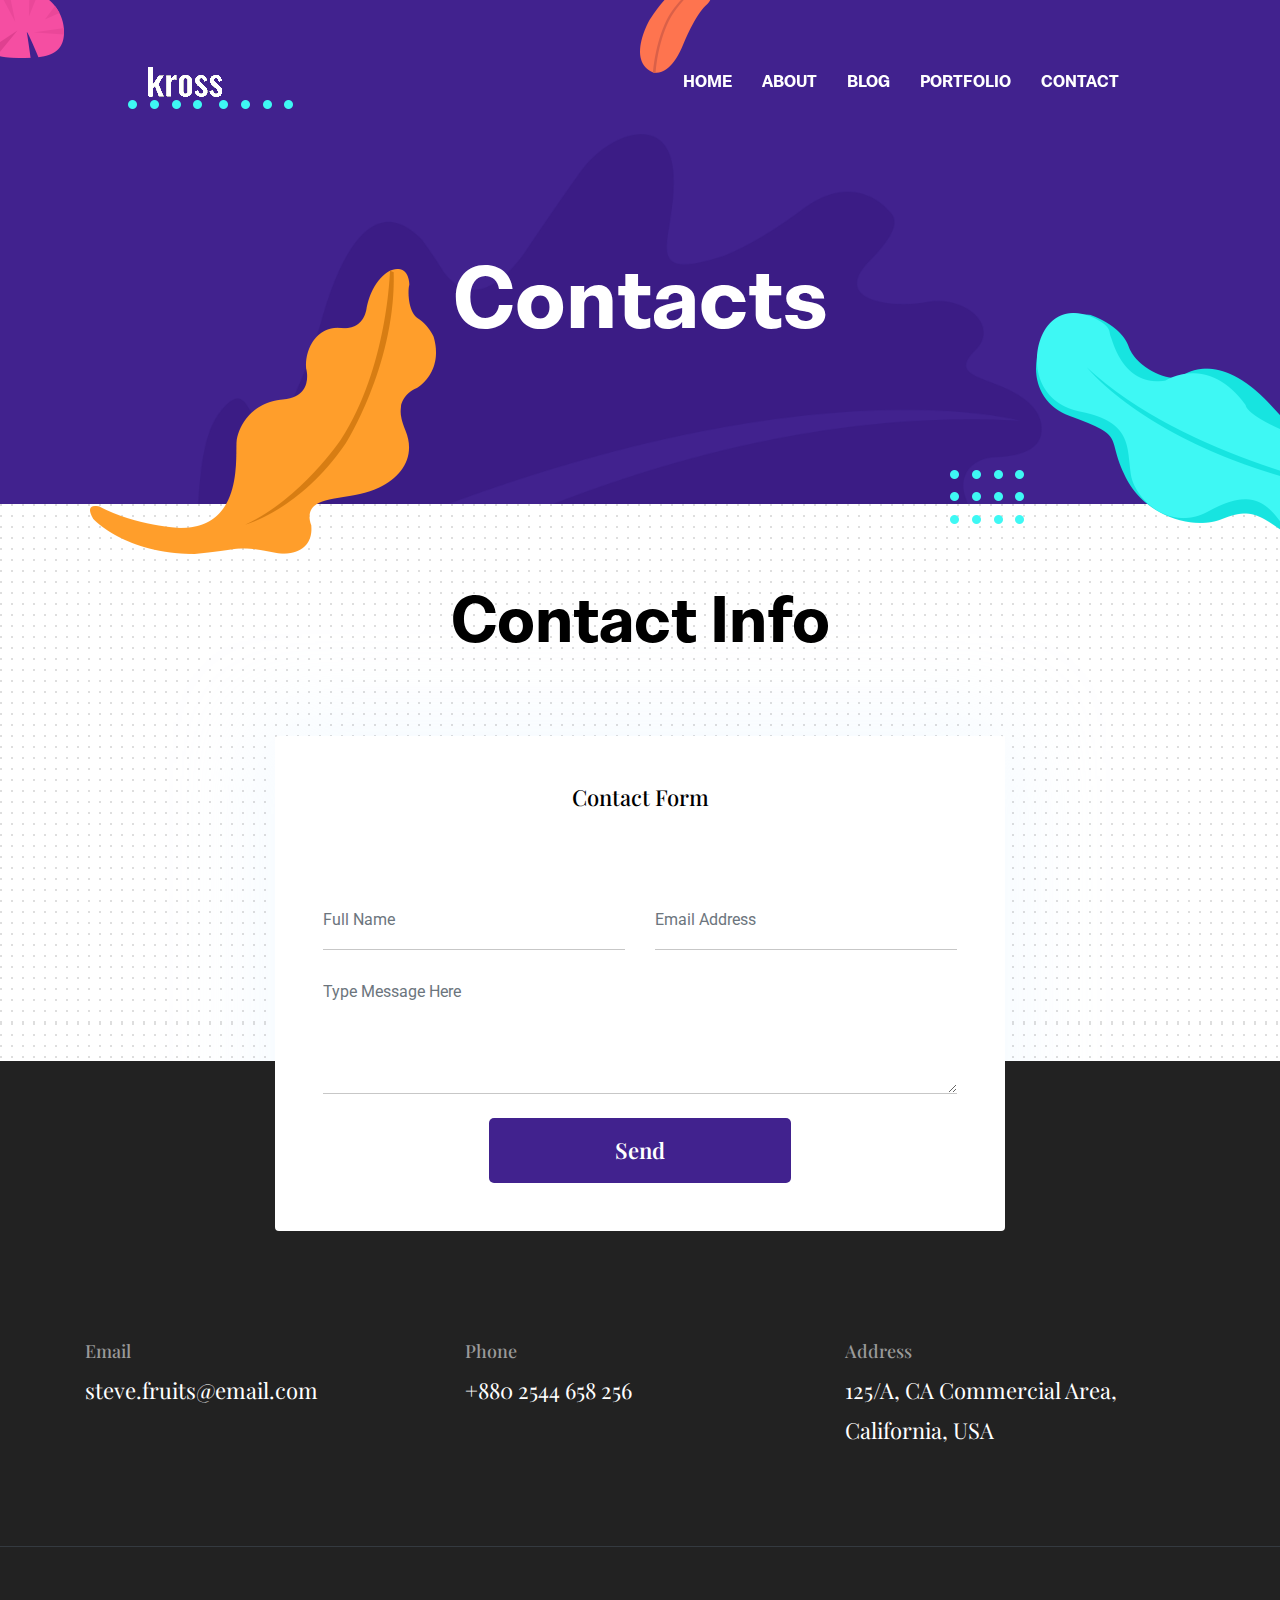
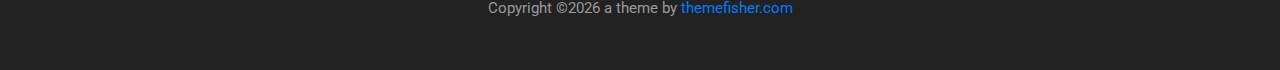
<file: contact.html>
<!DOCTYPE html>
<html lang="zxx">

<head>
  <meta charset="utf-8">
  <title>Portfolio Template</title>

  <!-- mobile responsive meta -->
  <meta name="viewport" content="width=device-width, initial-scale=1">
  <meta name="viewport" content="width=device-width, initial-scale=1, maximum-scale=1">
  
  <!-- ** Plugins Needed for the Project ** -->
  <!-- Bootstrap -->
  <link rel="stylesheet" href="plugins/bootstrap/bootstrap.min.css">
  <!-- slick slider -->
  <link rel="stylesheet" href="plugins/slick/slick.css">
  <!-- themefy-icon -->
  <link rel="stylesheet" href="plugins/themify-icons/themify-icons.css">

  <!-- Main Stylesheet -->
  <link href="css/style.css" rel="stylesheet">
  
  <!--Favicon-->
  <link rel="shortcut icon" href="images/favicon.ico" type="image/x-icon">
  <link rel="icon" href="images/favicon.ico" type="image/x-icon">

</head>

<body>
  

<header class="navigation fixed-top">
  <nav class="navbar navbar-expand-lg navbar-dark">
    <a class="navbar-brand font-tertiary h3" href="index.html"><img src="images/logo.png" alt="Myself"></a>
    <button class="navbar-toggler" type="button" data-toggle="collapse" data-target="#navigation"
      aria-controls="navigation" aria-expanded="false" aria-label="Toggle navigation">
      <span class="navbar-toggler-icon"></span>
    </button>

    <div class="collapse navbar-collapse text-center" id="navigation">
      <ul class="navbar-nav ml-auto">
        <li class="nav-item active">
          <a class="nav-link" href="index.html">Home</a>
        </li>
        <li class="nav-item">
          <a class="nav-link" href="about.html">about</a>
        </li>
        <li class="nav-item">
          <a class="nav-link" href="blog.html">Blog</a>
        </li>
        <li class="nav-item">
          <a class="nav-link" href="portfolio.html">Portfolio</a>
        </li>
        <li class="nav-item">
          <a class="nav-link" href="contact.html">Contact</a>
        </li>
      </ul>
    </div>
  </nav>
</header>

<!-- page title -->
<section class="page-title bg-primary position-relative">
  <div class="container">
    <div class="row">
      <div class="col-12 text-center">
        <h1 class="text-white font-tertiary">Contacts</h1>
      </div>
    </div>
  </div>
  <!-- background shapes -->
  <img src="images/illustrations/page-title.png" alt="illustrations" class="bg-shape-1 w-100">
  <img src="images/illustrations/leaf-pink-round.png" alt="illustrations" class="bg-shape-2">
  <img src="images/illustrations/dots-cyan.png" alt="illustrations" class="bg-shape-3">
  <img src="images/illustrations/leaf-orange.png" alt="illustrations" class="bg-shape-4">
  <img src="images/illustrations/leaf-yellow.png" alt="illustrations" class="bg-shape-5">
  <img src="images/illustrations/dots-group-cyan.png" alt="illustrations" class="bg-shape-6">
  <img src="images/illustrations/leaf-cyan-lg.png" alt="illustrations" class="bg-shape-7">
</section>
<!-- /page title -->

<!-- contact -->
<section class="section section-on-footer" data-background="images/backgrounds/bg-dots.png">
  <div class="container">
    <div class="row">
      <div class="col-12 text-center">
        <h2 class="section-title">Contact Info</h2>
      </div>
      <div class="col-lg-8 mx-auto">
        <div class="bg-white rounded text-center p-5 shadow-down">
          <h4 class="mb-80">Contact Form</h4>
          <form action="#" class="row">
            <div class="col-md-6">
              <input type="text" id="name" name="name" placeholder="Full Name" class="form-control px-0 mb-4">
            </div>
            <div class="col-md-6">
              <input type="email" id="email" name="email" placeholder="Email Address" class="form-control px-0 mb-4">
            </div>
            <div class="col-12">
              <textarea name="message" id="message" class="form-control px-0 mb-4"
                placeholder="Type Message Here"></textarea>
            </div>
            <div class="col-lg-6 col-10 mx-auto">
              <button class="btn btn-primary w-100">send</button>
            </div>
          </form>
        </div>
      </div>
    </div>
  </div>
</section>
<!-- /contact -->

<!-- footer -->
<footer class="bg-dark footer-section">
  <div class="section">
    <div class="container">
      <div class="row">
        <div class="col-md-4">
          <h5 class="text-light">Email</h5>
          <p class="text-white paragraph-lg font-secondary">steve.fruits@email.com</p>
        </div>
        <div class="col-md-4">
          <h5 class="text-light">Phone</h5>
          <p class="text-white paragraph-lg font-secondary">+880 2544 658 256</p>
        </div>
        <div class="col-md-4">
          <h5 class="text-light">Address</h5>
          <p class="text-white paragraph-lg font-secondary">125/A, CA Commercial Area, California, USA</p>
        </div>
      </div>
    </div>
  </div>
  <div class="border-top text-center border-dark py-5">
    <p class="mb-0 text-light">Copyright ©<script>
        var CurrentYear = new Date().getFullYear()
        document.write(CurrentYear)
      </script> a theme by <a href="themefisher.com">themefisher.com</a></p>
  </div>
</footer>
<!-- /footer -->

<!-- jQuery -->
<script src="plugins/jQuery/jquery.min.js"></script>
<!-- Bootstrap JS -->
<script src="plugins/bootstrap/bootstrap.min.js"></script>
<!-- slick slider -->
<script src="plugins/slick/slick.min.js"></script>
<!-- filter -->
<script src="plugins/shuffle/shuffle.min.js"></script>

<!-- Main Script -->
<script src="js/script.js"></script>

</body>
</html>
</file>
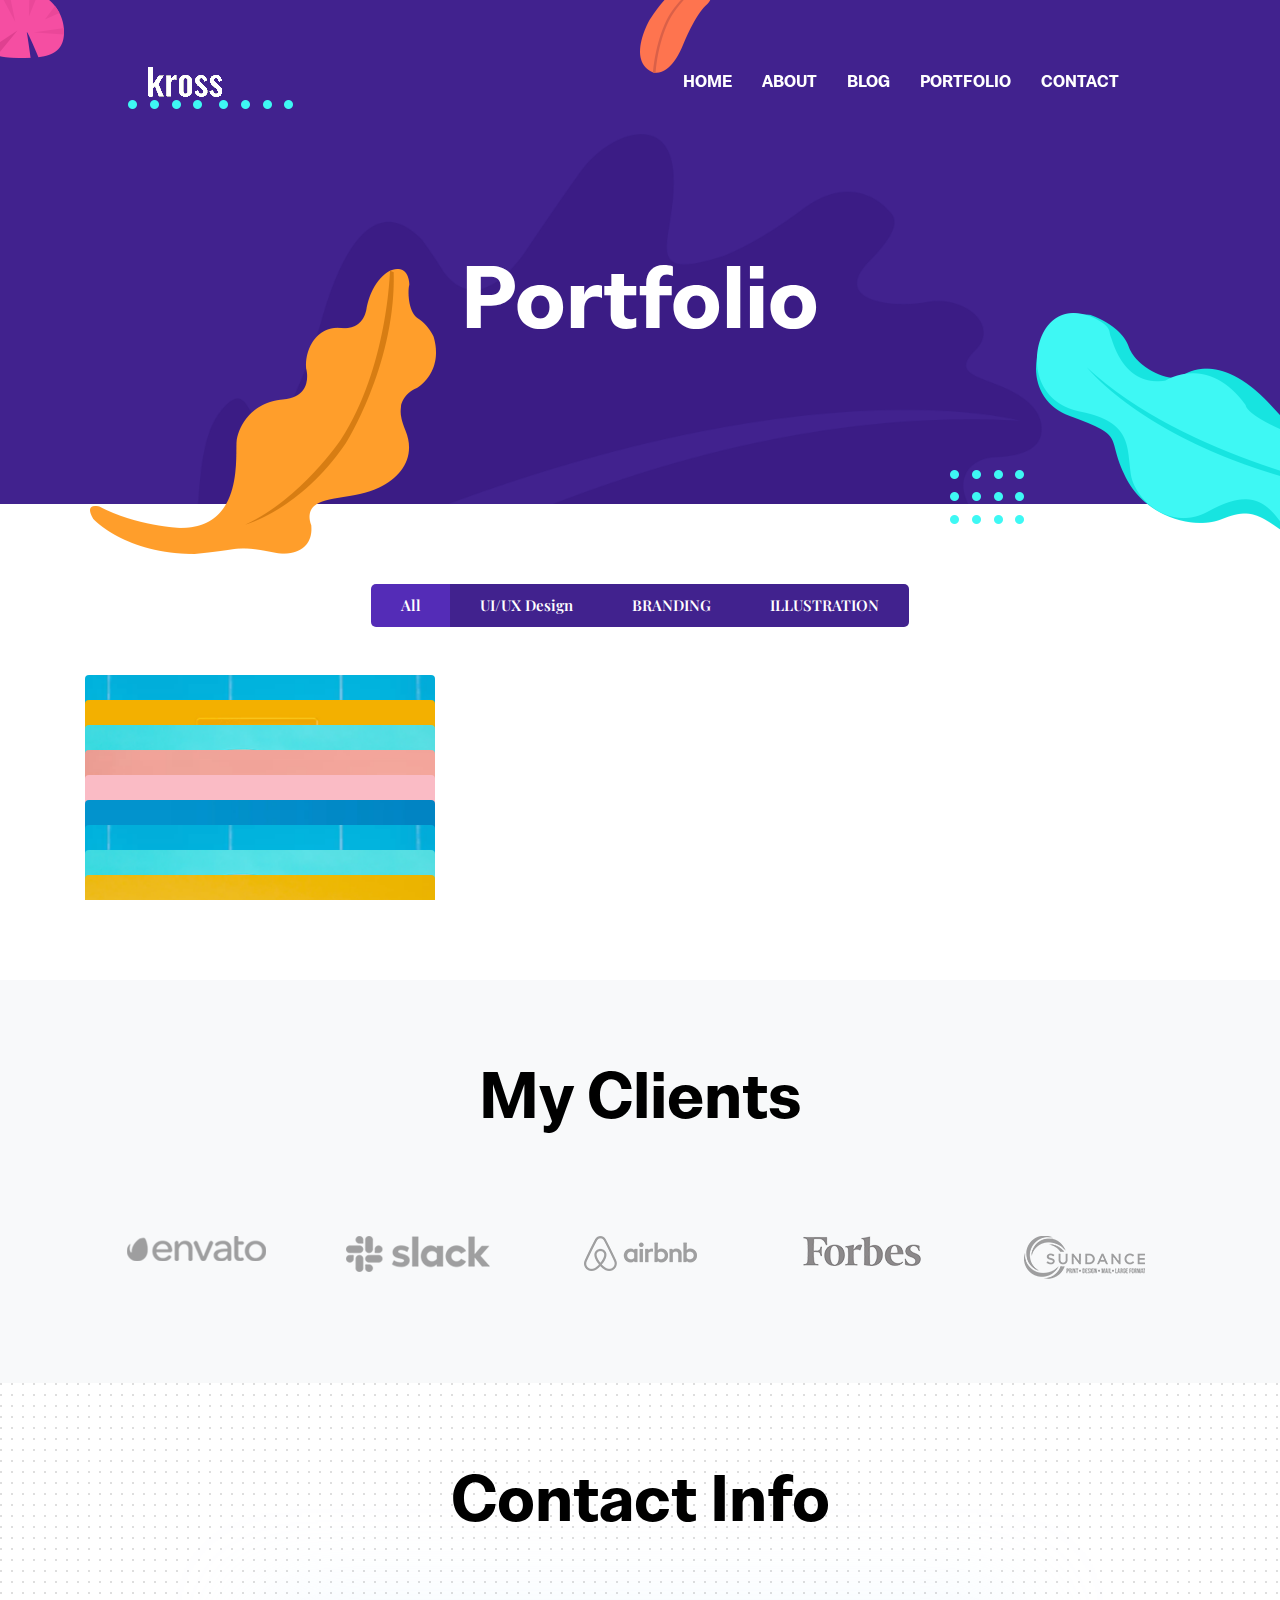
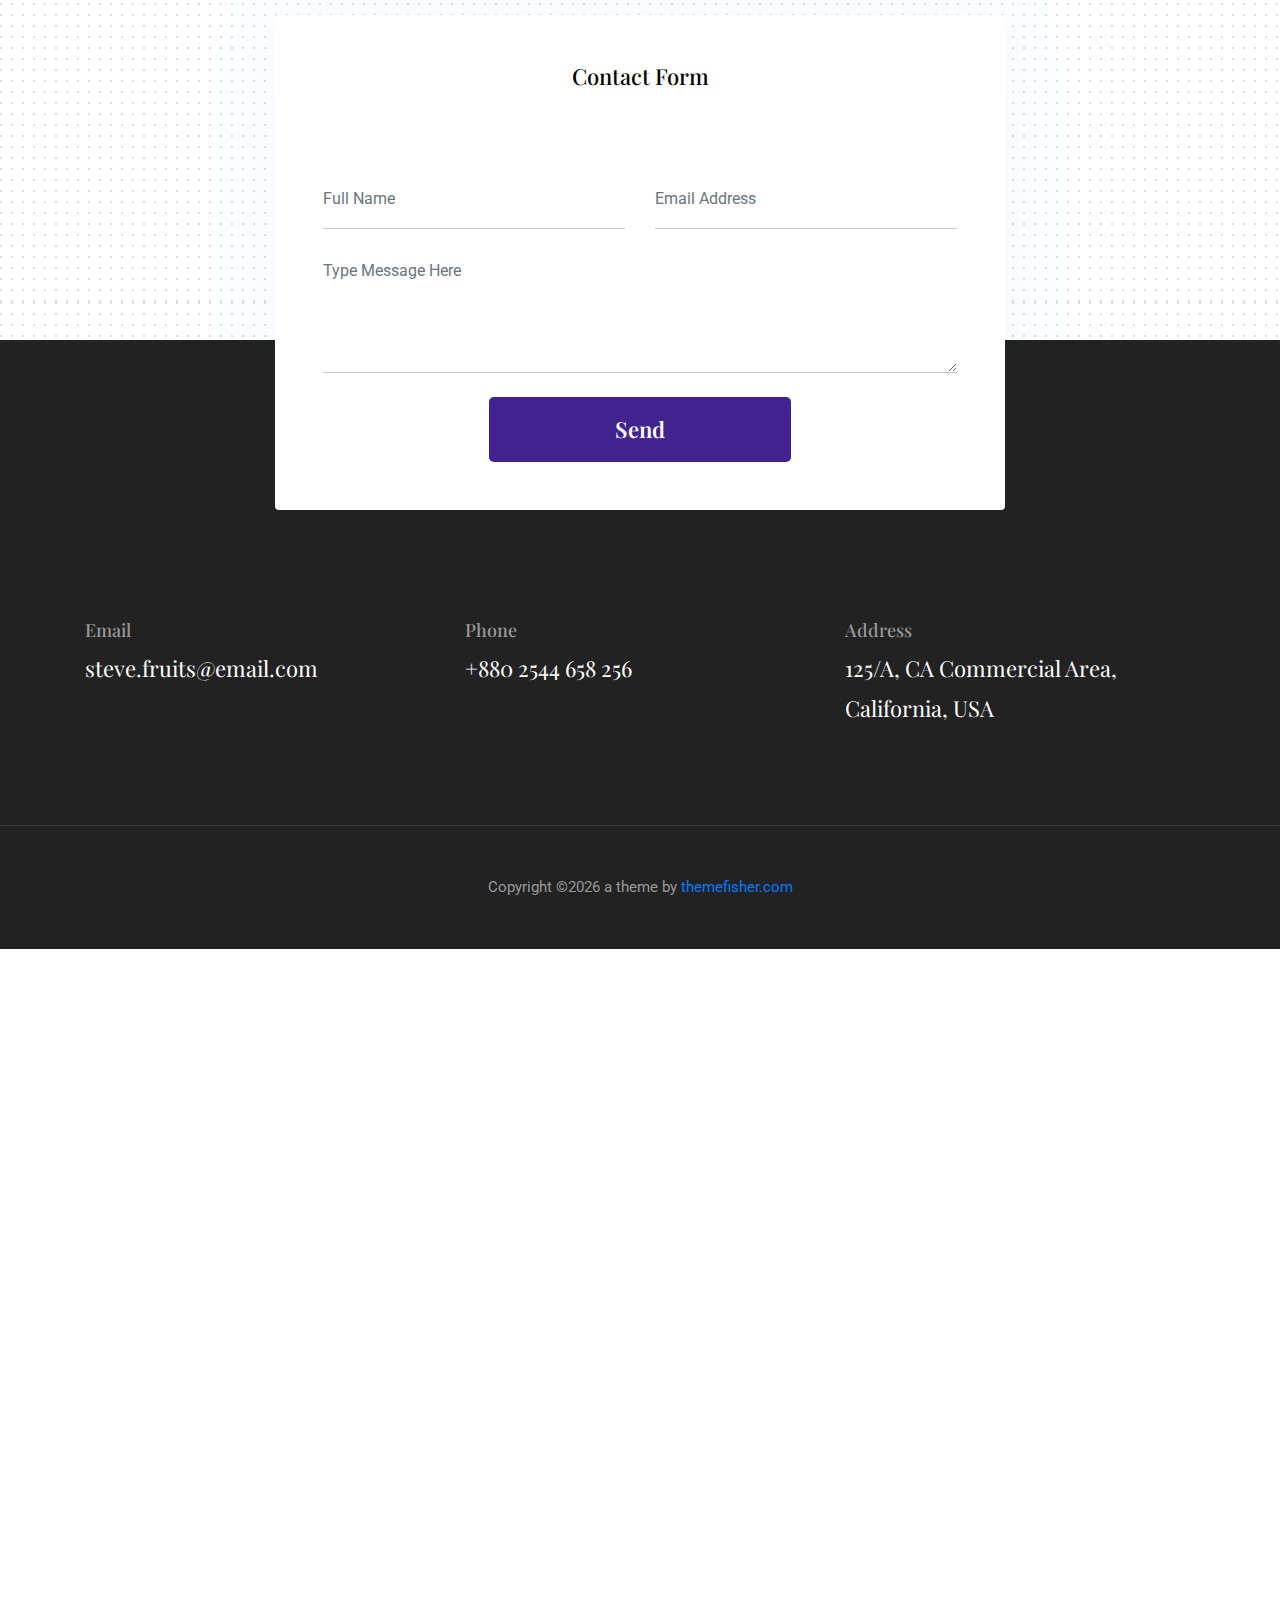
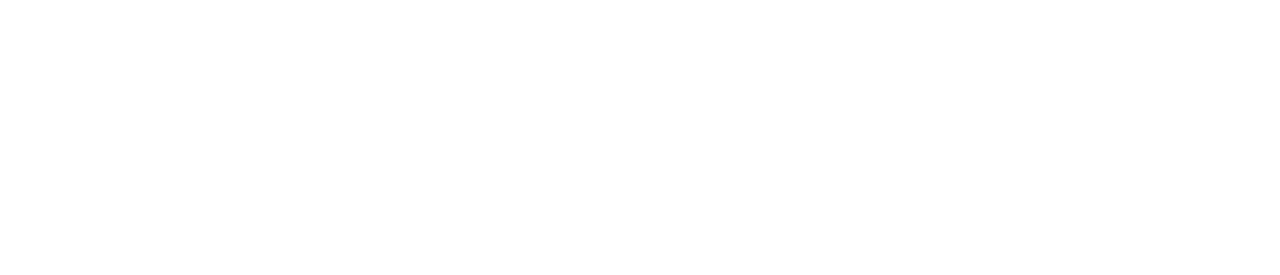
<file: portfolio.html>
<!DOCTYPE html>
<html lang="zxx">

<head>
  <meta charset="utf-8">
  <title>Portfolio Template</title>

  <!-- mobile responsive meta -->
  <meta name="viewport" content="width=device-width, initial-scale=1">
  <meta name="viewport" content="width=device-width, initial-scale=1, maximum-scale=1">
  
  <!-- ** Plugins Needed for the Project ** -->
  <!-- Bootstrap -->
  <link rel="stylesheet" href="plugins/bootstrap/bootstrap.min.css">
  <!-- slick slider -->
  <link rel="stylesheet" href="plugins/slick/slick.css">
  <!-- themefy-icon -->
  <link rel="stylesheet" href="plugins/themify-icons/themify-icons.css">

  <!-- Main Stylesheet -->
  <link href="css/style.css" rel="stylesheet">
  
  <!--Favicon-->
  <link rel="shortcut icon" href="images/favicon.ico" type="image/x-icon">
  <link rel="icon" href="images/favicon.ico" type="image/x-icon">

</head>

<body>
  

<header class="navigation fixed-top">
  <nav class="navbar navbar-expand-lg navbar-dark">
    <a class="navbar-brand font-tertiary h3" href="index.html"><img src="images/logo.png" alt="Myself"></a>
    <button class="navbar-toggler" type="button" data-toggle="collapse" data-target="#navigation"
      aria-controls="navigation" aria-expanded="false" aria-label="Toggle navigation">
      <span class="navbar-toggler-icon"></span>
    </button>

    <div class="collapse navbar-collapse text-center" id="navigation">
      <ul class="navbar-nav ml-auto">
        <li class="nav-item active">
          <a class="nav-link" href="index.html">Home</a>
        </li>
        <li class="nav-item">
          <a class="nav-link" href="about.html">about</a>
        </li>
        <li class="nav-item">
          <a class="nav-link" href="blog.html">Blog</a>
        </li>
        <li class="nav-item">
          <a class="nav-link" href="portfolio.html">Portfolio</a>
        </li>
        <li class="nav-item">
          <a class="nav-link" href="contact.html">Contact</a>
        </li>
      </ul>
    </div>
  </nav>
</header>

<!-- page title -->
<section class="page-title bg-primary position-relative">
  <div class="container">
    <div class="row">
      <div class="col-12 text-center">
        <h1 class="text-white font-tertiary">Portfolio</h1>
      </div>
    </div>
  </div>
  <!-- background shapes -->
  <img src="images/illustrations/page-title.png" alt="illustrations" class="bg-shape-1 w-100">
  <img src="images/illustrations/leaf-pink-round.png" alt="illustrations" class="bg-shape-2">
  <img src="images/illustrations/dots-cyan.png" alt="illustrations" class="bg-shape-3">
  <img src="images/illustrations/leaf-orange.png" alt="illustrations" class="bg-shape-4">
  <img src="images/illustrations/leaf-yellow.png" alt="illustrations" class="bg-shape-5">
  <img src="images/illustrations/dots-group-cyan.png" alt="illustrations" class="bg-shape-6">
  <img src="images/illustrations/leaf-cyan-lg.png" alt="illustrations" class="bg-shape-7">
</section>
<!-- /page title -->

<!-- portfolio -->
<section class="section">
  <div class="container">
    <div class="row mb-5">
      <div class="col-12">
        <div class="btn-group btn-group-toggle justify-content-center d-flex" data-toggle="buttons">
          <label class="btn btn-sm btn-primary active">
            <input type="radio" name="shuffle-filter" value="all" checked="checked" />All
          </label>
          <label class="btn btn-sm btn-primary">
            <input type="radio" name="shuffle-filter" value="design" />UI/UX Design
          </label>
          <label class="btn btn-sm btn-primary">
            <input type="radio" name="shuffle-filter" value="branding" />BRANDING
          </label>
          <label class="btn btn-sm btn-primary">
            <input type="radio" name="shuffle-filter" value="illustration" />ILLUSTRATION
          </label>
        </div>
      </div>
    </div>
    <div class="row shuffle-wrapper">
      <div class="col-lg-4 col-6 mb-4 shuffle-item" data-groups="[&quot;design&quot;,&quot;illustration&quot;]">
        <div class="position-relative rounded hover-wrapper">
          <img src="images/portfolio/item-1.png" alt="portfolio-image" class="img-fluid rounded w-100 d-block">
          <div class="hover-overlay">
            <div class="hover-content">
              <a class="btn btn-light btn-sm" href="project-single.html">view project</a>
            </div>
          </div>
        </div>
      </div>
      <div class="col-lg-4 col-6 mb-4 shuffle-item" data-groups="[&quot;branding&quot;]">
        <div class="position-relative rounded hover-wrapper">
          <img src="images/portfolio/item-2.png" alt="portfolio-image" class="img-fluid rounded w-100 d-block">
          <div class="hover-overlay">
            <div class="hover-content">
              <a class="btn btn-light btn-sm" href="project-single.html">view project</a>
            </div>
          </div>
        </div>
      </div>
      <div class="col-lg-4 col-6 mb-4 shuffle-item" data-groups="[&quot;illustration&quot;]">
        <div class="position-relative rounded hover-wrapper">
          <img src="images/portfolio/item-3.png" alt="portfolio-image" class="img-fluid rounded w-100 d-block">
          <div class="hover-overlay">
            <div class="hover-content">
              <a class="btn btn-light btn-sm" href="project-single.html">view project</a>
            </div>
          </div>
        </div>
      </div>
      <div class="col-lg-4 col-6 mb-4 shuffle-item" data-groups="[&quot;design&quot;,&quot;branding&quot;]">
        <div class="position-relative rounded hover-wrapper">
          <img src="images/portfolio/item-6.png" alt="portfolio-image" class="img-fluid rounded w-100 d-block">
          <div class="hover-overlay">
            <div class="hover-content">
              <a class="btn btn-light btn-sm" href="project-single.html">view project</a>
            </div>
          </div>
        </div>
      </div>
      <div class="col-lg-4 col-6 mb-4 shuffle-item" data-groups="[&quot;illustration&quot;]">
        <div class="position-relative rounded hover-wrapper">
          <img src="images/portfolio/item-8.png" alt="portfolio-image" class="img-fluid rounded w-100 d-block">
          <div class="hover-overlay">
            <div class="hover-content">
              <a class="btn btn-light btn-sm" href="project-single.html">view project</a>
            </div>
          </div>
        </div>
      </div>
      <div class="col-lg-4 col-6 mb-4 shuffle-item" data-groups="[&quot;design&quot;]">
        <div class="position-relative rounded hover-wrapper">
          <img src="images/portfolio/item-5.png" alt="portfolio-image" class="img-fluid rounded w-100 d-block">
          <div class="hover-overlay">
            <div class="hover-content">
              <a class="btn btn-light btn-sm" href="project-single.html">view project</a>
            </div>
          </div>
        </div>
      </div>
      <div class="col-lg-4 col-6 mb-4 shuffle-item" data-groups="[&quot;branding&quot;]">
        <div class="position-relative rounded hover-wrapper">
          <img src="images/portfolio/item-1.png" alt="portfolio-image" class="img-fluid rounded w-100 d-block">
          <div class="hover-overlay">
            <div class="hover-content">
              <a class="btn btn-light btn-sm" href="project-single.html">view project</a>
            </div>
          </div>
        </div>
      </div>
      <div class="col-lg-4 col-6 mb-4 shuffle-item" data-groups="[&quot;design&quot;,&quot;illustration&quot;,&quot;branding&quot;]">
        <div class="position-relative rounded hover-wrapper">
          <img src="images/portfolio/item-3.png" alt="portfolio-image" class="img-fluid rounded w-100 d-block">
          <div class="hover-overlay">
            <div class="hover-content">
              <a class="btn btn-light btn-sm" href="project-single.html">view project</a>
            </div>
          </div>
        </div>
      </div>
      <div class="col-lg-4 col-6 mb-4 shuffle-item illustration" data-groups="[&quot;illustration&quot;]">
        <div class="position-relative rounded hover-wrapper">
          <img src="images/portfolio/item-7.png" alt="portfolio-image" class="img-fluid rounded w-100 d-block">
          <div class="hover-overlay">
            <div class="hover-content">
              <a class="btn btn-light btn-sm" href="project-single.html">view project</a>
            </div>
          </div>
        </div>
      </div>
    </div>
  </div>
</section>
<!-- /portfolio -->

<!-- clients -->
<section class="section bg-light">
  <div class="container">
    <div class="row">
      <div class="col-12 text-center">
        <h2 class="section-title">My Clients</h2>
      </div>
    </div>
    <div class="row">
      <div class="col-12">
        <div class="client-logo-slider d-flex align-items-center">
          <a href="#" class="text-center d-block outline-0 p-4"><img class="d-unset img-fluid"
              src="images/clients-logo/client-logo-1.png" alt="client-logo"></a>
          <a href="#" class="text-center d-block outline-0 p-4"><img class="d-unset img-fluid"
              src="images/clients-logo/client-logo-2.png" alt="client-logo"></a>
          <a href="#" class="text-center d-block outline-0 p-4"><img class="d-unset img-fluid"
              src="images/clients-logo/client-logo-3.png" alt="client-logo"></a>
          <a href="#" class="text-center d-block outline-0 p-4"><img class="d-unset img-fluid"
              src="images/clients-logo/client-logo-4.png" alt="client-logo"></a>
          <a href="#" class="text-center d-block outline-0 p-4"><img class="d-unset img-fluid"
              src="images/clients-logo/client-logo-5.png" alt="client-logo"></a>
          <a href="#" class="text-center d-block outline-0 p-4"><img class="d-unset img-fluid"
              src="images/clients-logo/client-logo-1.png" alt="client-logo"></a>
          <a href="#" class="text-center d-block outline-0 p-4"><img class="d-unset img-fluid"
              src="images/clients-logo/client-logo-2.png" alt="client-logo"></a>
          <a href="#" class="text-center d-block outline-0 p-4"><img class="d-unset img-fluid"
              src="images/clients-logo/client-logo-3.png" alt="client-logo"></a>
          <a href="#" class="text-center d-block outline-0 p-4"><img class="d-unset img-fluid"
              src="images/clients-logo/client-logo-4.png" alt="client-logo"></a>
          <a href="#" class="text-center d-block outline-0 p-4"><img class="d-unset img-fluid"
              src="images/clients-logo/client-logo-5.png" alt="client-logo"></a>
        </div>
      </div>
    </div>
  </div>
</section>
<!-- /clients -->

<!-- contact -->
<section class="section section-on-footer" data-background="images/backgrounds/bg-dots.png">
  <div class="container">
    <div class="row">
      <div class="col-12 text-center">
        <h2 class="section-title">Contact Info</h2>
      </div>
      <div class="col-lg-8 mx-auto">
        <div class="bg-white rounded text-center p-5 shadow-down">
          <h4 class="mb-80">Contact Form</h4>
          <form action="#" class="row">
            <div class="col-md-6">
              <input type="text" id="name" name="name" placeholder="Full Name" class="form-control px-0 mb-4">
            </div>
            <div class="col-md-6">
              <input type="email" id="email" name="email" placeholder="Email Address" class="form-control px-0 mb-4">
            </div>
            <div class="col-12">
              <textarea name="message" id="message" class="form-control px-0 mb-4"
                placeholder="Type Message Here"></textarea>
            </div>
            <div class="col-lg-6 col-10 mx-auto">
              <button class="btn btn-primary w-100">send</button>
            </div>
          </form>
        </div>
      </div>
    </div>
  </div>
</section>
<!-- /contact -->

<!-- footer -->
<footer class="bg-dark footer-section">
  <div class="section">
    <div class="container">
      <div class="row">
        <div class="col-md-4">
          <h5 class="text-light">Email</h5>
          <p class="text-white paragraph-lg font-secondary">steve.fruits@email.com</p>
        </div>
        <div class="col-md-4">
          <h5 class="text-light">Phone</h5>
          <p class="text-white paragraph-lg font-secondary">+880 2544 658 256</p>
        </div>
        <div class="col-md-4">
          <h5 class="text-light">Address</h5>
          <p class="text-white paragraph-lg font-secondary">125/A, CA Commercial Area, California, USA</p>
        </div>
      </div>
    </div>
  </div>
  <div class="border-top text-center border-dark py-5">
    <p class="mb-0 text-light">Copyright ©<script>
        var CurrentYear = new Date().getFullYear()
        document.write(CurrentYear)
      </script> a theme by <a href="themefisher.com">themefisher.com</a></p>
  </div>
</footer>
<!-- /footer -->

<!-- jQuery -->
<script src="plugins/jQuery/jquery.min.js"></script>
<!-- Bootstrap JS -->
<script src="plugins/bootstrap/bootstrap.min.js"></script>
<!-- slick slider -->
<script src="plugins/slick/slick.min.js"></script>
<!-- filter -->
<script src="plugins/shuffle/shuffle.min.js"></script>

<!-- Main Script -->
<script src="js/script.js"></script>

</body>
</html>
</file>
<file: plugins/themify-icons/themify-icons.css>
@font-face{font-family:themify;src:url(fonts/themify.eot?-fvbane);src:url(fonts/themify.eot?#iefix-fvbane) format('embedded-opentype'),url(fonts/themify.woff?-fvbane) format('woff'),url(fonts/themify.ttf?-fvbane) format('truetype'),url(fonts/themify.svg?-fvbane#themify) format('svg');font-weight:400;font-style:normal}[class*=" ti-"],[class^=ti-]{font-family:themify;speak:none;font-style:normal;font-weight:400;font-variant:normal;text-transform:none;line-height:1;-webkit-font-smoothing:antialiased;-moz-osx-font-smoothing:grayscale}.ti-wand:before{content:"\e600"}.ti-volume:before{content:"\e601"}.ti-user:before{content:"\e602"}.ti-unlock:before{content:"\e603"}.ti-unlink:before{content:"\e604"}.ti-trash:before{content:"\e605"}.ti-thought:before{content:"\e606"}.ti-target:before{content:"\e607"}.ti-tag:before{content:"\e608"}.ti-tablet:before{content:"\e609"}.ti-star:before{content:"\e60a"}.ti-spray:before{content:"\e60b"}.ti-signal:before{content:"\e60c"}.ti-shopping-cart:before{content:"\e60d"}.ti-shopping-cart-full:before{content:"\e60e"}.ti-settings:before{content:"\e60f"}.ti-search:before{content:"\e610"}.ti-zoom-in:before{content:"\e611"}.ti-zoom-out:before{content:"\e612"}.ti-cut:before{content:"\e613"}.ti-ruler:before{content:"\e614"}.ti-ruler-pencil:before{content:"\e615"}.ti-ruler-alt:before{content:"\e616"}.ti-bookmark:before{content:"\e617"}.ti-bookmark-alt:before{content:"\e618"}.ti-reload:before{content:"\e619"}.ti-plus:before{content:"\e61a"}.ti-pin:before{content:"\e61b"}.ti-pencil:before{content:"\e61c"}.ti-pencil-alt:before{content:"\e61d"}.ti-paint-roller:before{content:"\e61e"}.ti-paint-bucket:before{content:"\e61f"}.ti-na:before{content:"\e620"}.ti-mobile:before{content:"\e621"}.ti-minus:before{content:"\e622"}.ti-medall:before{content:"\e623"}.ti-medall-alt:before{content:"\e624"}.ti-marker:before{content:"\e625"}.ti-marker-alt:before{content:"\e626"}.ti-arrow-up:before{content:"\e627"}.ti-arrow-right:before{content:"\e628"}.ti-arrow-left:before{content:"\e629"}.ti-arrow-down:before{content:"\e62a"}.ti-lock:before{content:"\e62b"}.ti-location-arrow:before{content:"\e62c"}.ti-link:before{content:"\e62d"}.ti-layout:before{content:"\e62e"}.ti-layers:before{content:"\e62f"}.ti-layers-alt:before{content:"\e630"}.ti-key:before{content:"\e631"}.ti-import:before{content:"\e632"}.ti-image:before{content:"\e633"}.ti-heart:before{content:"\e634"}.ti-heart-broken:before{content:"\e635"}.ti-hand-stop:before{content:"\e636"}.ti-hand-open:before{content:"\e637"}.ti-hand-drag:before{content:"\e638"}.ti-folder:before{content:"\e639"}.ti-flag:before{content:"\e63a"}.ti-flag-alt:before{content:"\e63b"}.ti-flag-alt-2:before{content:"\e63c"}.ti-eye:before{content:"\e63d"}.ti-export:before{content:"\e63e"}.ti-exchange-vertical:before{content:"\e63f"}.ti-desktop:before{content:"\e640"}.ti-cup:before{content:"\e641"}.ti-crown:before{content:"\e642"}.ti-comments:before{content:"\e643"}.ti-comment:before{content:"\e644"}.ti-comment-alt:before{content:"\e645"}.ti-close:before{content:"\e646"}.ti-clip:before{content:"\e647"}.ti-angle-up:before{content:"\e648"}.ti-angle-right:before{content:"\e649"}.ti-angle-left:before{content:"\e64a"}.ti-angle-down:before{content:"\e64b"}.ti-check:before{content:"\e64c"}.ti-check-box:before{content:"\e64d"}.ti-camera:before{content:"\e64e"}.ti-announcement:before{content:"\e64f"}.ti-brush:before{content:"\e650"}.ti-briefcase:before{content:"\e651"}.ti-bolt:before{content:"\e652"}.ti-bolt-alt:before{content:"\e653"}.ti-blackboard:before{content:"\e654"}.ti-bag:before{content:"\e655"}.ti-move:before{content:"\e656"}.ti-arrows-vertical:before{content:"\e657"}.ti-arrows-horizontal:before{content:"\e658"}.ti-fullscreen:before{content:"\e659"}.ti-arrow-top-right:before{content:"\e65a"}.ti-arrow-top-left:before{content:"\e65b"}.ti-arrow-circle-up:before{content:"\e65c"}.ti-arrow-circle-right:before{content:"\e65d"}.ti-arrow-circle-left:before{content:"\e65e"}.ti-arrow-circle-down:before{content:"\e65f"}.ti-angle-double-up:before{content:"\e660"}.ti-angle-double-right:before{content:"\e661"}.ti-angle-double-left:before{content:"\e662"}.ti-angle-double-down:before{content:"\e663"}.ti-zip:before{content:"\e664"}.ti-world:before{content:"\e665"}.ti-wheelchair:before{content:"\e666"}.ti-view-list:before{content:"\e667"}.ti-view-list-alt:before{content:"\e668"}.ti-view-grid:before{content:"\e669"}.ti-uppercase:before{content:"\e66a"}.ti-upload:before{content:"\e66b"}.ti-underline:before{content:"\e66c"}.ti-truck:before{content:"\e66d"}.ti-timer:before{content:"\e66e"}.ti-ticket:before{content:"\e66f"}.ti-thumb-up:before{content:"\e670"}.ti-thumb-down:before{content:"\e671"}.ti-text:before{content:"\e672"}.ti-stats-up:before{content:"\e673"}.ti-stats-down:before{content:"\e674"}.ti-split-v:before{content:"\e675"}.ti-split-h:before{content:"\e676"}.ti-smallcap:before{content:"\e677"}.ti-shine:before{content:"\e678"}.ti-shift-right:before{content:"\e679"}.ti-shift-left:before{content:"\e67a"}.ti-shield:before{content:"\e67b"}.ti-notepad:before{content:"\e67c"}.ti-server:before{content:"\e67d"}.ti-quote-right:before{content:"\e67e"}.ti-quote-left:before{content:"\e67f"}.ti-pulse:before{content:"\e680"}.ti-printer:before{content:"\e681"}.ti-power-off:before{content:"\e682"}.ti-plug:before{content:"\e683"}.ti-pie-chart:before{content:"\e684"}.ti-paragraph:before{content:"\e685"}.ti-panel:before{content:"\e686"}.ti-package:before{content:"\e687"}.ti-music:before{content:"\e688"}.ti-music-alt:before{content:"\e689"}.ti-mouse:before{content:"\e68a"}.ti-mouse-alt:before{content:"\e68b"}.ti-money:before{content:"\e68c"}.ti-microphone:before{content:"\e68d"}.ti-menu:before{content:"\e68e"}.ti-menu-alt:before{content:"\e68f"}.ti-map:before{content:"\e690"}.ti-map-alt:before{content:"\e691"}.ti-loop:before{content:"\e692"}.ti-location-pin:before{content:"\e693"}.ti-list:before{content:"\e694"}.ti-light-bulb:before{content:"\e695"}.ti-Italic:before{content:"\e696"}.ti-info:before{content:"\e697"}.ti-infinite:before{content:"\e698"}.ti-id-badge:before{content:"\e699"}.ti-hummer:before{content:"\e69a"}.ti-home:before{content:"\e69b"}.ti-help:before{content:"\e69c"}.ti-headphone:before{content:"\e69d"}.ti-harddrives:before{content:"\e69e"}.ti-harddrive:before{content:"\e69f"}.ti-gift:before{content:"\e6a0"}.ti-game:before{content:"\e6a1"}.ti-filter:before{content:"\e6a2"}.ti-files:before{content:"\e6a3"}.ti-file:before{content:"\e6a4"}.ti-eraser:before{content:"\e6a5"}.ti-envelope:before{content:"\e6a6"}.ti-download:before{content:"\e6a7"}.ti-direction:before{content:"\e6a8"}.ti-direction-alt:before{content:"\e6a9"}.ti-dashboard:before{content:"\e6aa"}.ti-control-stop:before{content:"\e6ab"}.ti-control-shuffle:before{content:"\e6ac"}.ti-control-play:before{content:"\e6ad"}.ti-control-pause:before{content:"\e6ae"}.ti-control-forward:before{content:"\e6af"}.ti-control-backward:before{content:"\e6b0"}.ti-cloud:before{content:"\e6b1"}.ti-cloud-up:before{content:"\e6b2"}.ti-cloud-down:before{content:"\e6b3"}.ti-clipboard:before{content:"\e6b4"}.ti-car:before{content:"\e6b5"}.ti-calendar:before{content:"\e6b6"}.ti-book:before{content:"\e6b7"}.ti-bell:before{content:"\e6b8"}.ti-basketball:before{content:"\e6b9"}.ti-bar-chart:before{content:"\e6ba"}.ti-bar-chart-alt:before{content:"\e6bb"}.ti-back-right:before{content:"\e6bc"}.ti-back-left:before{content:"\e6bd"}.ti-arrows-corner:before{content:"\e6be"}.ti-archive:before{content:"\e6bf"}.ti-anchor:before{content:"\e6c0"}.ti-align-right:before{content:"\e6c1"}.ti-align-left:before{content:"\e6c2"}.ti-align-justify:before{content:"\e6c3"}.ti-align-center:before{content:"\e6c4"}.ti-alert:before{content:"\e6c5"}.ti-alarm-clock:before{content:"\e6c6"}.ti-agenda:before{content:"\e6c7"}.ti-write:before{content:"\e6c8"}.ti-window:before{content:"\e6c9"}.ti-widgetized:before{content:"\e6ca"}.ti-widget:before{content:"\e6cb"}.ti-widget-alt:before{content:"\e6cc"}.ti-wallet:before{content:"\e6cd"}.ti-video-clapper:before{content:"\e6ce"}.ti-video-camera:before{content:"\e6cf"}.ti-vector:before{content:"\e6d0"}.ti-themify-logo:before{content:"\e6d1"}.ti-themify-favicon:before{content:"\e6d2"}.ti-themify-favicon-alt:before{content:"\e6d3"}.ti-support:before{content:"\e6d4"}.ti-stamp:before{content:"\e6d5"}.ti-split-v-alt:before{content:"\e6d6"}.ti-slice:before{content:"\e6d7"}.ti-shortcode:before{content:"\e6d8"}.ti-shift-right-alt:before{content:"\e6d9"}.ti-shift-left-alt:before{content:"\e6da"}.ti-ruler-alt-2:before{content:"\e6db"}.ti-receipt:before{content:"\e6dc"}.ti-pin2:before{content:"\e6dd"}.ti-pin-alt:before{content:"\e6de"}.ti-pencil-alt2:before{content:"\e6df"}.ti-palette:before{content:"\e6e0"}.ti-more:before{content:"\e6e1"}.ti-more-alt:before{content:"\e6e2"}.ti-microphone-alt:before{content:"\e6e3"}.ti-magnet:before{content:"\e6e4"}.ti-line-double:before{content:"\e6e5"}.ti-line-dotted:before{content:"\e6e6"}.ti-line-dashed:before{content:"\e6e7"}.ti-layout-width-full:before{content:"\e6e8"}.ti-layout-width-default:before{content:"\e6e9"}.ti-layout-width-default-alt:before{content:"\e6ea"}.ti-layout-tab:before{content:"\e6eb"}.ti-layout-tab-window:before{content:"\e6ec"}.ti-layout-tab-v:before{content:"\e6ed"}.ti-layout-tab-min:before{content:"\e6ee"}.ti-layout-slider:before{content:"\e6ef"}.ti-layout-slider-alt:before{content:"\e6f0"}.ti-layout-sidebar-right:before{content:"\e6f1"}.ti-layout-sidebar-none:before{content:"\e6f2"}.ti-layout-sidebar-left:before{content:"\e6f3"}.ti-layout-placeholder:before{content:"\e6f4"}.ti-layout-menu:before{content:"\e6f5"}.ti-layout-menu-v:before{content:"\e6f6"}.ti-layout-menu-separated:before{content:"\e6f7"}.ti-layout-menu-full:before{content:"\e6f8"}.ti-layout-media-right-alt:before{content:"\e6f9"}.ti-layout-media-right:before{content:"\e6fa"}.ti-layout-media-overlay:before{content:"\e6fb"}.ti-layout-media-overlay-alt:before{content:"\e6fc"}.ti-layout-media-overlay-alt-2:before{content:"\e6fd"}.ti-layout-media-left-alt:before{content:"\e6fe"}.ti-layout-media-left:before{content:"\e6ff"}.ti-layout-media-center-alt:before{content:"\e700"}.ti-layout-media-center:before{content:"\e701"}.ti-layout-list-thumb:before{content:"\e702"}.ti-layout-list-thumb-alt:before{content:"\e703"}.ti-layout-list-post:before{content:"\e704"}.ti-layout-list-large-image:before{content:"\e705"}.ti-layout-line-solid:before{content:"\e706"}.ti-layout-grid4:before{content:"\e707"}.ti-layout-grid3:before{content:"\e708"}.ti-layout-grid2:before{content:"\e709"}.ti-layout-grid2-thumb:before{content:"\e70a"}.ti-layout-cta-right:before{content:"\e70b"}.ti-layout-cta-left:before{content:"\e70c"}.ti-layout-cta-center:before{content:"\e70d"}.ti-layout-cta-btn-right:before{content:"\e70e"}.ti-layout-cta-btn-left:before{content:"\e70f"}.ti-layout-column4:before{content:"\e710"}.ti-layout-column3:before{content:"\e711"}.ti-layout-column2:before{content:"\e712"}.ti-layout-accordion-separated:before{content:"\e713"}.ti-layout-accordion-merged:before{content:"\e714"}.ti-layout-accordion-list:before{content:"\e715"}.ti-ink-pen:before{content:"\e716"}.ti-info-alt:before{content:"\e717"}.ti-help-alt:before{content:"\e718"}.ti-headphone-alt:before{content:"\e719"}.ti-hand-point-up:before{content:"\e71a"}.ti-hand-point-right:before{content:"\e71b"}.ti-hand-point-left:before{content:"\e71c"}.ti-hand-point-down:before{content:"\e71d"}.ti-gallery:before{content:"\e71e"}.ti-face-smile:before{content:"\e71f"}.ti-face-sad:before{content:"\e720"}.ti-credit-card:before{content:"\e721"}.ti-control-skip-forward:before{content:"\e722"}.ti-control-skip-backward:before{content:"\e723"}.ti-control-record:before{content:"\e724"}.ti-control-eject:before{content:"\e725"}.ti-comments-smiley:before{content:"\e726"}.ti-brush-alt:before{content:"\e727"}.ti-youtube:before{content:"\e728"}.ti-vimeo:before{content:"\e729"}.ti-twitter:before{content:"\e72a"}.ti-time:before{content:"\e72b"}.ti-tumblr:before{content:"\e72c"}.ti-skype:before{content:"\e72d"}.ti-share:before{content:"\e72e"}.ti-share-alt:before{content:"\e72f"}.ti-rocket:before{content:"\e730"}.ti-pinterest:before{content:"\e731"}.ti-new-window:before{content:"\e732"}.ti-microsoft:before{content:"\e733"}.ti-list-ol:before{content:"\e734"}.ti-linkedin:before{content:"\e735"}.ti-layout-sidebar-2:before{content:"\e736"}.ti-layout-grid4-alt:before{content:"\e737"}.ti-layout-grid3-alt:before{content:"\e738"}.ti-layout-grid2-alt:before{content:"\e739"}.ti-layout-column4-alt:before{content:"\e73a"}.ti-layout-column3-alt:before{content:"\e73b"}.ti-layout-column2-alt:before{content:"\e73c"}.ti-instagram:before{content:"\e73d"}.ti-google:before{content:"\e73e"}.ti-github:before{content:"\e73f"}.ti-flickr:before{content:"\e740"}.ti-facebook:before{content:"\e741"}.ti-dropbox:before{content:"\e742"}.ti-dribbble:before{content:"\e743"}.ti-apple:before{content:"\e744"}.ti-android:before{content:"\e745"}.ti-save:before{content:"\e746"}.ti-save-alt:before{content:"\e747"}.ti-yahoo:before{content:"\e748"}.ti-wordpress:before{content:"\e749"}.ti-vimeo-alt:before{content:"\e74a"}.ti-twitter-alt:before{content:"\e74b"}.ti-tumblr-alt:before{content:"\e74c"}.ti-trello:before{content:"\e74d"}.ti-stack-overflow:before{content:"\e74e"}.ti-soundcloud:before{content:"\e74f"}.ti-sharethis:before{content:"\e750"}.ti-sharethis-alt:before{content:"\e751"}.ti-reddit:before{content:"\e752"}.ti-pinterest-alt:before{content:"\e753"}.ti-microsoft-alt:before{content:"\e754"}.ti-linux:before{content:"\e755"}.ti-jsfiddle:before{content:"\e756"}.ti-joomla:before{content:"\e757"}.ti-html5:before{content:"\e758"}.ti-flickr-alt:before{content:"\e759"}.ti-email:before{content:"\e75a"}.ti-drupal:before{content:"\e75b"}.ti-dropbox-alt:before{content:"\e75c"}.ti-css3:before{content:"\e75d"}.ti-rss:before{content:"\e75e"}.ti-rss-alt:before{content:"\e75f"}
</file>
<file: css/style.css>
/*!------------------------------------------------------------------
[MAIN STYLESHEET]

PROJECT:	Project Name
VERSION:	Versoin Number
-------------------------------------------------------------------*/
/*------------------------------------------------------------------
[TABLE OF CONTENTS]
-------------------------------------------------------------------*/
/*  typography */
@import url("https://fonts.googleapis.com/css?family=Playfair+Display:400,700|Roboto:300,400,500,700");
@font-face {
  font-family: 'BwNistaInt-xBd';
  src: url("../plugins/fonts/BwNistaInt-xBd.woff") format("woff");
  font-style: normal;
  font-display: swap;
}

body {
  line-height: 1.2;
  font-family: "Roboto", sans-serif;
  -webkit-font-smoothing: antialiased;
  font-size: 15px;
  color: #4c4c4c;
}

p, .paragraph {
  font-weight: 400;
  color: #4c4c4c;
  font-size: 15px;
  line-height: 1.8;
  font-family: "Roboto", sans-serif;
}

p-lg, .paragraph-lg {
  font-size: 22px;
}

h1, h2, h3, h4, h5, h6 {
  color: #000;
  font-family: "Playfair Display", serif;
  line-height: 1.2;
}

h1, .h1 {
  font-size: 80px;
}

@media (max-width: 991px) {
  h1, .h1 {
    font-size: 65px;
  }
}

h2, .h2 {
  font-size: 60px;
}

@media (max-width: 991px) {
  h2, .h2 {
    font-size: 50px;
  }
}

h3, .h3 {
  font-size: 40px;
}

h4, .h4 {
  font-size: 22px;
}

h5, .h5 {
  font-size: 18px;
}

h6, .h6 {
  font-size: 14px;
}

/* Button style */
.btn {
  font-size: 22px;
  font-family: "Playfair Display", serif;
  text-transform: capitalize;
  padding: 16px 44px;
  border-radius: 5px;
  font-weight: 600;
  border: 0;
  position: relative;
  z-index: 1;
  transition: .2s ease;
}

.btn:focus {
  outline: 0;
  box-shadow: none !important;
}

.btn:active {
  box-shadow: none;
}

.btn-sm {
  font-size: 15px;
  padding: 10px 30px;
}

.btn-xs {
  padding: 5px 10px;
  font-size: 15px;
}

.btn-primary {
  background: #41228e;
  color: #fff;
}

.btn-primary:active {
  background: #542cb7 !important;
}

.btn-primary:hover {
  background: #542cb7;
}

.btn-primary.focus, .btn-primary.active {
  background: #542cb7 !important;
  box-shadow: none !important;
}

.btn-transparent {
  background: transparent;
  color: #41228e;
  font-weight: bold;
}

.btn-transparent:active, .btn-transparent:hover {
  color: #41228e;
}

body {
  background-color: #fff;
  overflow-x: hidden;
}

::-moz-selection {
  background: #542cb7;
  color: #fff;
}

::selection {
  background: #542cb7;
  color: #fff;
}

/* preloader */
.preloader {
  position: fixed;
  top: 0;
  left: 0;
  right: 0;
  bottom: 0;
  background-color: #fff;
  z-index: 999;
  display: flex;
  align-items: center;
  justify-content: center;
}

ol,
ul {
  list-style-type: none;
  margin: 0px;
}

img {
  vertical-align: middle;
  border: 0;
}

a,
a:hover,
a:focus {
  text-decoration: none;
}

a,
button,
select {
  cursor: pointer;
  transition: .2s ease;
}

a:focus,
button:focus,
select:focus {
  outline: 0;
}

a.text-dark:hover {
  color: #41228e !important;
}

a:hover {
  color: #41228e;
}

.slick-slide {
  outline: 0;
}

.section {
  padding-top: 80px;
  padding-bottom: 80px;
}

.section-title {
  margin-bottom: 80px;
  font-family: "BwNistaInt-xBd";
}

.bg-cover {
  background-size: cover;
  background-position: center center;
  background-repeat: no-repeat;
}

/* overlay */
.overlay {
  position: relative;
}

.overlay::before {
  position: absolute;
  content: '';
  height: 100%;
  width: 100%;
  top: 0;
  left: 0;
  background: #000;
  opacity: .5;
}

.outline-0 {
  outline: 0 !important;
}

.d-unset {
  display: unset !important;
}

.bg-primary {
  background: #41228e !important;
}

.bg-gray {
  background: #eaeaea !important;
}

.text-primary {
  color: #41228e !important;
}

.text-color {
  color: #4c4c4c;
}

.text-dark {
  color: #000 !important;
}

.text-light {
  color: #999999 !important;
}

.mb-10 {
  margin-bottom: 10px !important;
}

.mb-20 {
  margin-bottom: 20px !important;
}

.mb-30 {
  margin-bottom: 30px !important;
}

.mb-40 {
  margin-bottom: 40px !important;
}

.mb-50 {
  margin-bottom: 50px !important;
}

.mb-60 {
  margin-bottom: 60px !important;
}

.mb-70 {
  margin-bottom: 70px !important;
}

.mb-80 {
  margin-bottom: 80px !important;
}

.mb-90 {
  margin-bottom: 90px !important;
}

.mb-100 {
  margin-bottom: 100px !important;
}

.zindex-1 {
  z-index: 1;
}

.rounded-lg {
  border-radius: 15px;
}

.overflow-hidden {
  overflow: hidden;
}

.font-secondary {
  font-family: "Playfair Display", serif !important;
}

.font-tertiary {
  font-family: "BwNistaInt-xBd" !important;
}

.shadow {
  box-shadow: 0px 18px 39.1px 6.9px rgba(224, 241, 255, 0.34) !important;
}

.bg-dark {
  background-color: #222222 !important;
}

/* icon */
.icon {
  font-size: 45px;
}

.icon-bg {
  height: 100px;
  width: 100px;
  line-height: 100px;
  text-align: center;
}

.icon-light {
  color: #c8d5ef;
}

/* /icon */
/* slick slider */
.slick-dots {
  text-align: center;
  padding-left: 0;
}

.slick-dots li {
  display: inline-block;
  margin: 2px;
}

.slick-dots li.slick-active button {
  background: #fff;
  width: 25px;
}

.slick-dots li button {
  height: 6px;
  width: 12px;
  background: rgba(255, 255, 255, 0.5);
  color: transparent;
  border-radius: 10px;
  overflow: hidden;
  transition: .2s ease;
  border: 0;
}

/* /slick slider */
/* form */
.form-control {
  border: 0;
  border-radius: 0;
  border-bottom: 1px solid #c7c7c7;
  height: 60px;
}

.form-control:focus {
  border-color: #41228e;
  outline: 0;
  box-shadow: none !important;
}

textarea.form-control {
  height: 120px;
}

/* /form */
/* card */
.card {
  border: 0;
}

.card-header {
  border: 0;
}

.card-footer {
  border: 0;
}

/* /card */
.navigation {
  padding: 40px 130px;
  transition: .3s ease;
}

.navigation.nav-bg {
  background-color: #41228e;
  padding: 15px 100px;
}

@media (max-width: 991px) {
  .navigation.nav-bg {
    padding: 15px 20px;
  }
}

@media (max-width: 991px) {
  .navigation {
    padding: 20px;
    background: #41228e;
  }
}

.navbar .nav-item .nav-link {
  font-family: "BwNistaInt-xBd";
  text-transform: uppercase;
  padding: 15px;
}

.navbar .nav-item.active {
  font-weight: bold;
}

.navbar-dark .navbar-nav .nav-link {
  color: #fff;
}

.hero-area {
  padding: 300px 0 200px;
  position: relative;
}

@media (max-width: 767px) {
  .hero-area {
    padding: 250px 0 150px;
    overflow: hidden;
  }
}

.hero-area h1 {
  position: relative;
  z-index: 2;
}

.layer {
  position: absolute;
  z-index: 1;
}

#l1 {
  bottom: 0;
  left: 0;
}

#l2 {
  top: 190px;
  left: -250px;
}

#l3 {
  top: 200px;
  left: 40%;
}

#l4 {
  top: 200px;
  right: 40%;
}

#l5 {
  top: 100px;
  right: -150px;
}

#l6 {
  bottom: -20px;
  left: 10%;
}

#l7 {
  bottom: 100px;
  left: 20%;
}

#l8 {
  bottom: 160px;
  right: 45%;
}

#l9 {
  bottom: 100px;
  right: -10px;
}

.layer-bg {
  position: absolute;
  bottom: 0;
  left: 0;
}

/* skills */
.progress-wrapper {
  height: 130px;
  overflow: hidden;
}

.wave {
  position: absolute;
  width: 100%;
  height: 100%;
}

.wave::before, .wave::after {
  content: "";
  position: absolute;
  width: 800px;
  height: 800px;
  bottom: 0;
  left: 50%;
  background-color: rgba(255, 255, 255, 0.4);
  border-radius: 45%;
  -webkit-transform: translateX(-50%) rotate(0);
          transform: translateX(-50%) rotate(0);
  -webkit-animation: rotate 6s linear infinite;
          animation: rotate 6s linear infinite;
  z-index: 10;
}

.wave::after {
  border-radius: 47%;
  background-color: rgba(255, 255, 255, 0.9);
  -webkit-transform: translateX(-50%) rotate(0);
          transform: translateX(-50%) rotate(0);
  -webkit-animation: rotate 10s linear -5s infinite;
          animation: rotate 10s linear -5s infinite;
  z-index: 20;
}

@-webkit-keyframes rotate {
  50% {
    -webkit-transform: translateX(-50%) rotate(180deg);
            transform: translateX(-50%) rotate(180deg);
  }
  100% {
    -webkit-transform: translateX(-50%) rotate(360deg);
            transform: translateX(-50%) rotate(360deg);
  }
}

@keyframes rotate {
  50% {
    -webkit-transform: translateX(-50%) rotate(180deg);
            transform: translateX(-50%) rotate(180deg);
  }
  100% {
    -webkit-transform: translateX(-50%) rotate(360deg);
            transform: translateX(-50%) rotate(360deg);
  }
}

/* /skills */
/* education */
.edu-bg-image {
  position: absolute;
  left: 0;
  top: -300px;
  z-index: -1;
}

/* /education */
/* service */
.hover-bg-primary {
  transition: .3s ease;
}

.hover-bg-primary:hover {
  background: #41228e;
}

.hover-bg-primary:hover * {
  color: #fff;
}

.active-bg-primary {
  transition: .3s ease;
  background: #41228e;
}

.active-bg-primary * {
  color: #fff;
}

.hover-shadow {
  transition: .2s ease;
}

.hover-shadow:hover {
  box-shadow: 0px 18px 40px 8px rgba(224, 241, 255, 0.54) !important;
}

/* /service */
/* portfolio */
.hover-wrapper {
  overflow: hidden;
}

.hover-wrapper img {
  transition: .3s ease;
  -webkit-transform: scale(1.1);
          transform: scale(1.1);
}

.hover-wrapper:hover img {
  -webkit-transform: scale(1);
          transform: scale(1);
}

.hover-wrapper:hover .hover-overlay {
  opacity: 1;
  visibility: visible;
}

.hover-overlay {
  position: absolute;
  height: 100%;
  width: 100%;
  border-radius: inherit;
  top: 0;
  left: 0;
  background: rgba(0, 0, 0, 0.3);
  opacity: 0;
  visibility: hidden;
  transition: .3s ease;
}

.hover-content {
  position: absolute;
  top: 50%;
  -webkit-transform: translateY(-50%);
          transform: translateY(-50%);
  left: 0;
  right: 0;
  text-align: center;
}

/* /portfolio */
/* testimonial */
.testimonial-content strong {
  color: #2bfdff;
  font-weight: normal;
}

.testimonial-bg-shapes .container {
  position: relative;
  z-index: 1;
}

.testimonial-bg-shapes .bg-map {
  position: absolute;
  left: 50%;
  top: 50%;
  -webkit-transform: translate(-50%, -50%);
          transform: translate(-50%, -50%);
}

.testimonial-bg-shapes .bg-shape-1 {
  position: absolute;
  left: 100px;
  top: -50px;
}

.testimonial-bg-shapes .bg-shape-2 {
  position: absolute;
  right: 150px;
  top: 50px;
}

.testimonial-bg-shapes .bg-shape-3 {
  position: absolute;
  right: 50px;
  top: 200px;
}

.testimonial-bg-shapes .bg-shape-4 {
  position: absolute;
  left: 100px;
  bottom: 200px;
}

.testimonial-bg-shapes .bg-shape-5 {
  position: absolute;
  right: 200px;
  bottom: -50px;
}

/* /testimonial */
/* footer */
.footer-section {
  padding-top: 200px;
}

.section-on-footer {
  margin-bottom: -250px;
}

.shadow-down {
  position: relative;
}

.shadow-down::before {
  position: absolute;
  content: "";
  box-shadow: 0px 0px 80.75px 14.25px rgba(224, 241, 255, 0.34);
  height: 100%;
  width: 100%;
  left: 0;
  top: 0;
  z-index: -1;
}

/* /footer */
.card-lg {
  flex-direction: row-reverse;
  align-items: center;
}

@media (max-width: 991px) {
  .card-lg {
    flex-direction: column;
  }
}

blockquote {
  display: inline-block;
  padding: 10px 20px;
  background: #eaeaea;
  border-left: 2px solid #41228e;
  font-style: italic;
  font-size: 22px;
}

.content * {
  margin-bottom: 20px;
}

.content strong {
  font-family: "Playfair Display", serif;
  font-size: 22px;
  font-weight: normal;
  color: #000;
  display: inherit;
  line-height: 1.5;
}

.page-title-alt {
  padding: 350px 0 70px;
}

.border-thick {
  border: 10px solid;
}

.drag-lg-top {
  margin-top: -230px;
}

@media (max-width: 991px) {
  .drag-lg-top {
    margin-top: 0;
  }
}

.page-title-alt .container {
  position: relative;
  z-index: 1;
}

.page-title-alt .bg-shape-1 {
  position: absolute;
  left: 0;
  top: 0;
}

.page-title-alt .bg-shape-2 {
  position: absolute;
  left: 70px;
  top: 100px;
}

.page-title-alt .bg-shape-3 {
  position: absolute;
  left: 30%;
  top: 50px;
  -webkit-transform: rotate(180deg);
          transform: rotate(180deg);
}

.page-title-alt .bg-shape-4 {
  position: absolute;
  left: 100px;
  bottom: 100px;
}

.page-title-alt .bg-shape-5 {
  position: absolute;
  left: 40%;
  bottom: -25px;
}

.page-title-alt .bg-shape-6 {
  position: absolute;
  bottom: 100px;
  right: -100px;
}

.page-title {
  padding: 250px 0 150px;
}

.page-title .container {
  position: relative;
  z-index: 1;
}

.page-title .bg-shape-1 {
  position: absolute;
  left: 0;
  bottom: 0;
  width: 100%;
}

.page-title .bg-shape-2 {
  position: absolute;
  left: -20px;
  top: -10px;
}

.page-title .bg-shape-3 {
  position: absolute;
  left: 10%;
  top: 100px;
}

.page-title .bg-shape-4 {
  position: absolute;
  left: 50%;
  top: -20px;
}

.page-title .bg-shape-5 {
  position: absolute;
  left: 90px;
  bottom: -50px;
  -webkit-transform: rotate(180deg);
          transform: rotate(180deg);
}

.page-title .bg-shape-6 {
  position: absolute;
  right: 20%;
  bottom: -20px;
}

.page-title .bg-shape-7 {
  position: absolute;
  right: -220px;
  bottom: -100px;
}

.filter-controls li {
  cursor: pointer;
}

.filter-controls li.active {
  font-weight: bold;
}

/*# sourceMappingURL=maps/style.css.map */
</file>
